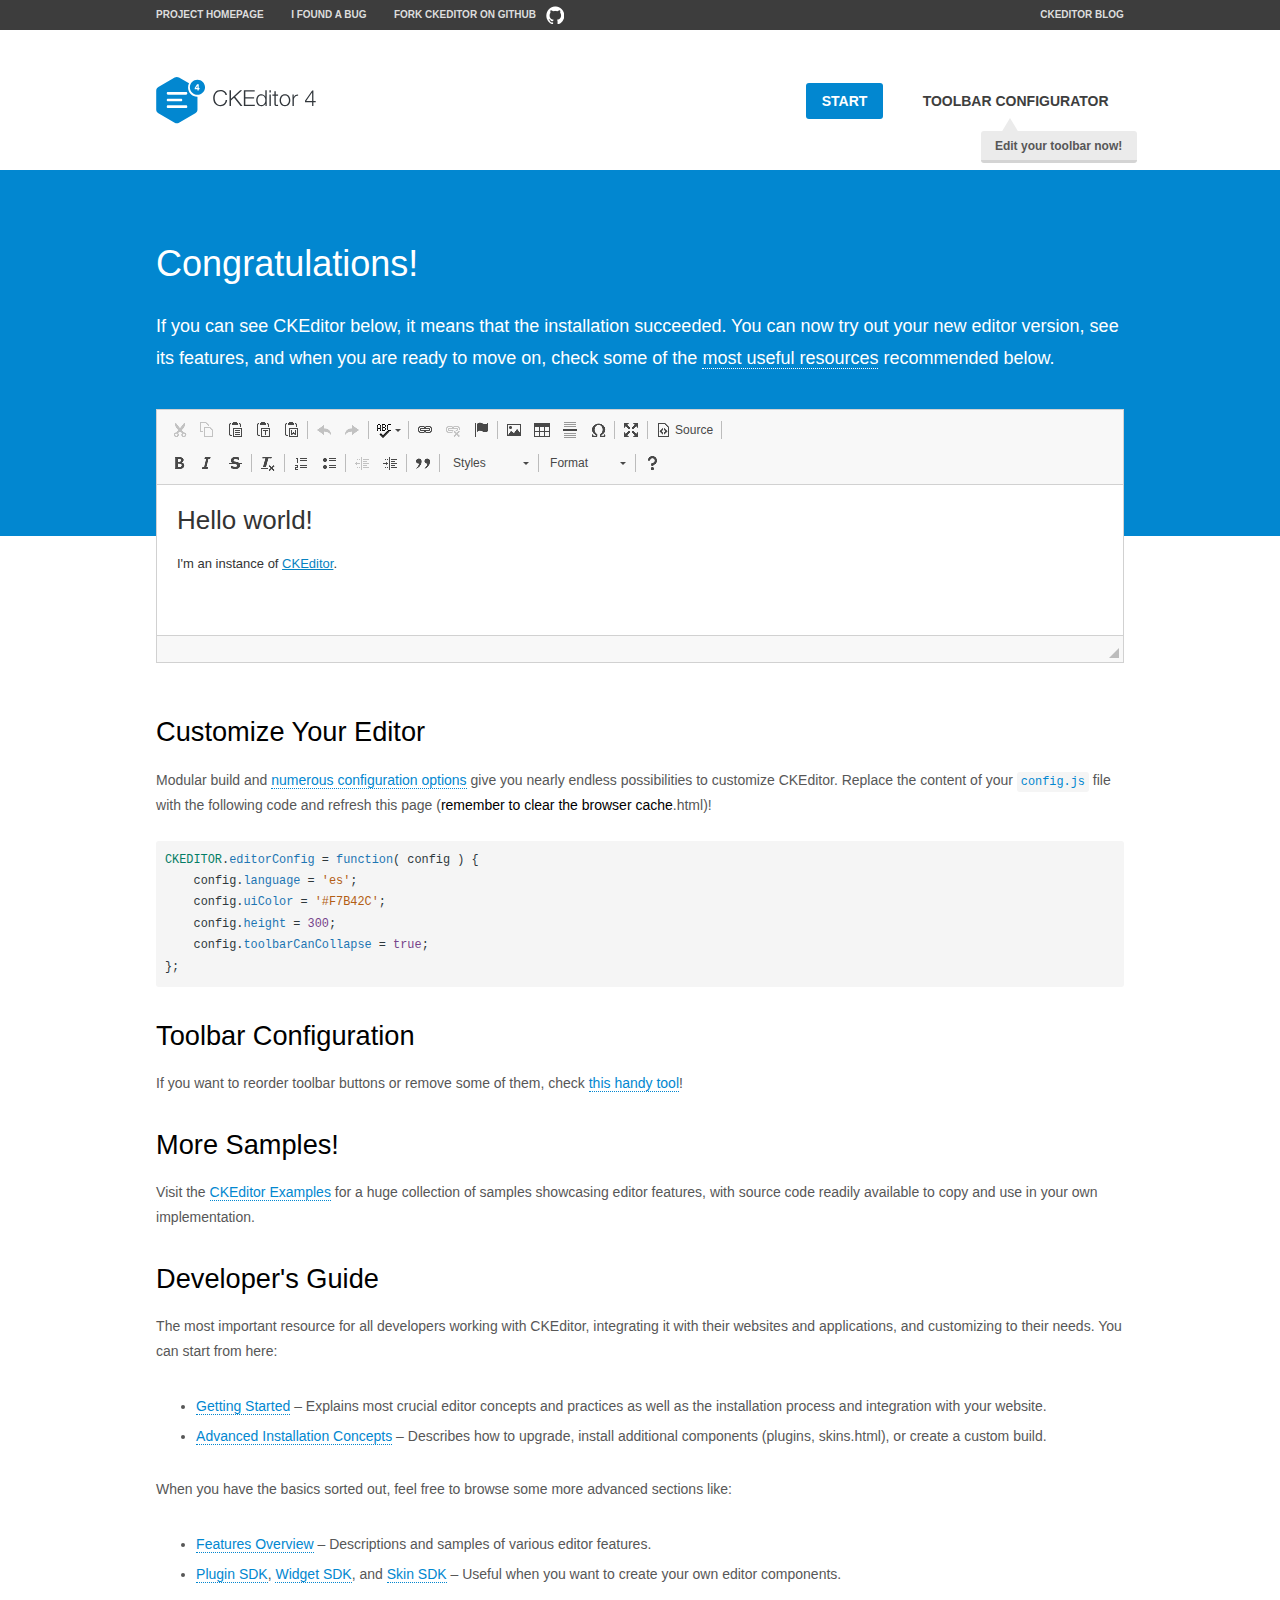
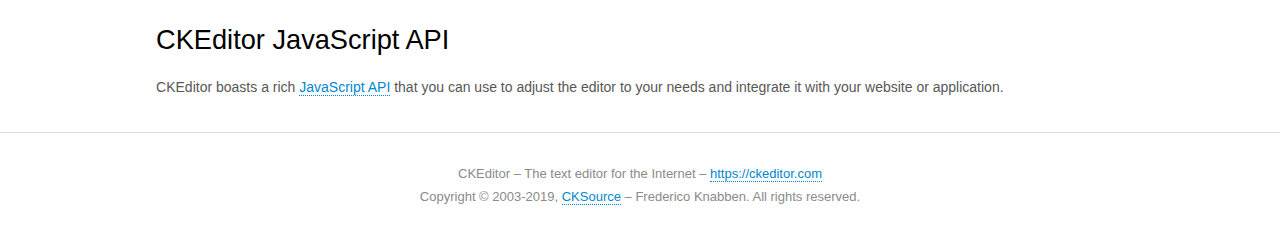
<file: src/main/resources/static/js/ckeditor/samples/index.html>
<!DOCTYPE html>
<!--
Copyright (c) 2003-2019, CKSource - Frederico Knabben. All rights reserved.
For licensing, see LICENSE.md or https://ckeditor.com/legal/ckeditor-oss-license
-->
<html>
<head>
	<meta charset="utf-8">
	<title>CKEditor Sample</title>
	<script src="../ckeditor.js"></script>
	<script src="js/sample.js"></script>
	<link rel="stylesheet" href="css/samples.css">
	<link rel="stylesheet" href="toolbarconfigurator/lib/codemirror/neo.css">
	<meta name="viewport" content="width=device-width,initial-scale=1">
</head>
<body id="main">

<nav class="navigation-a">
	<div class="grid-container">
		<ul class="navigation-a-left grid-width-70">
			<li><a href="https://ckeditor.com/ckeditor-4/">Project Homepage</a></li>
			<li><a href="https://github.com/ckeditor/ckeditor-dev/issues">I found a bug</a></li>
			<li><a href="https://github.com/ckeditor/ckeditor-dev" class="icon-pos-right icon-navigation-a-github">Fork CKEditor on GitHub</a></li>
		</ul>
		<ul class="navigation-a-right grid-width-30">
			<li><a href="https://ckeditor.com/blog/">CKEditor Blog</a></li>
		</ul>
	</div>
</nav>

<header class="header-a">
	<div class="grid-container">
		<h1 class="header-a-logo grid-width-30">
			<a href="index.html"><img src="img/logo.svg" onerror="this.src='img/logo.png'; this.onerror=null;" alt="CKEditor Sample"></a>
		</h1>

		<nav class="navigation-b grid-width-70">
			<ul>
				<li><a href="index.html" class="button-a button-a-background">Start</a></li>
				<li><a href="toolbarconfigurator/index.html" class="button-a">Toolbar configurator <span class="balloon-a balloon-a-nw">Edit your toolbar now!</span></a></li>
			</ul>
		</nav>
	</div>
</header>

<main>
	<div class="adjoined-top">
		<div class="grid-container">
			<div class="content grid-width-100">
				<h1>Congratulations!</h1>
				<p>
					If you can see CKEditor below, it means that the installation succeeded.
					You can now try out your new editor version, see its features, and when you are ready to move on, check some of the <a href="#sample-customize">most useful resources</a> recommended below.
				</p>
			</div>
		</div>
	</div>
	<div class="adjoined-bottom">
		<div class="grid-container">
			<div class="grid-width-100">
				<div id="editor">
					<h1>Hello world!</h1>
					<p>I'm an instance of <a href="https://ckeditor.com">CKEditor</a>.</p>
				</div>
			</div>
		</div>
	</div>

	<div class="grid-container">
		<div class="content grid-width-100">
			<section id="sample-customize">
				<h2>Customize Your Editor</h2>
				<p>Modular build and <a href="https://ckeditor.com/docs/ckeditor4/latest/guide/dev_configuration.html">numerous configuration options</a> give you nearly endless possibilities to customize CKEditor. Replace the content of your <code><a href="../config.js">config.js</a></code> file with the following code and refresh this page (<strong>remember to clear the browser cache</strong>.html)!</p>
		<pre class="cm-s-neo CodeMirror"><code><span style="padding-right: 0.1px;"><span class="cm-variable">CKEDITOR</span>.<span class="cm-property">editorConfig</span> <span class="cm-operator">=</span> <span class="cm-keyword">function</span>( <span class="cm-def">config</span> ) {</span>
<span style="padding-right: 0.1px;"><span class="cm-tab">	</span><span class="cm-variable-2">config</span>.<span class="cm-property">language</span> <span class="cm-operator">=</span> <span class="cm-string">'es'</span>;</span>
<span style="padding-right: 0.1px;"><span class="cm-tab">	</span><span class="cm-variable-2">config</span>.<span class="cm-property">uiColor</span> <span class="cm-operator">=</span> <span class="cm-string">'#F7B42C'</span>;</span>
<span style="padding-right: 0.1px;"><span class="cm-tab">	</span><span class="cm-variable-2">config</span>.<span class="cm-property">height</span> <span class="cm-operator">=</span> <span class="cm-number">300</span>;</span>
<span style="padding-right: 0.1px;"><span class="cm-tab">	</span><span class="cm-variable-2">config</span>.<span class="cm-property">toolbarCanCollapse</span> <span class="cm-operator">=</span> <span class="cm-atom">true</span>;</span>
<span style="padding-right: 0.1px;">};</span></code></pre>
			</section>

			<section>
				<h2>Toolbar Configuration</h2>
				<p>If you want to reorder toolbar buttons or remove some of them, check <a href="toolbarconfigurator/index.html">this handy tool</a>!</p>
			</section>

			<section>
				<h2>More Samples!</h2>
				<p>Visit the <a href="https://ckeditor.com/docs/ckeditor4/latest/examples/index.html">CKEditor Examples</a> for a huge collection of samples showcasing editor features, with source code readily available to copy and use in your own implementation.</p>
			</section>

			<section>
				<h2>Developer's Guide</h2>
				<p>The most important resource for all developers working with CKEditor, integrating it with their websites and applications, and customizing to their needs. You can start from here:</p>
				<ul>
					<li><a href="https://ckeditor.com/docs/ckeditor4/latest/guide/dev_installation.html">Getting Started</a> &ndash; Explains most crucial editor concepts and practices as well as the installation process and integration with your website.</li>
					<li><a href="https://ckeditor.com/docs/ckeditor4/latest/guide/dev_advanced_installation.html">Advanced Installation Concepts</a> &ndash; Describes how to upgrade, install additional components (plugins, skins.html), or create a custom build.</li>
				</ul>
					<p>When you have the basics sorted out, feel free to browse some more advanced sections like:</p>
				<ul>
					<li><a href="https://ckeditor.com/docs/ckeditor4/latest/features.html">Features Overview</a> &ndash; Descriptions and samples of various editor features.</li>
					<li><a href="https://ckeditor.com/docs/ckeditor4/latest/guide/plugin_sdk_intro.html">Plugin SDK</a>, <a href="https://ckeditor.com/docs/ckeditor4/latest/guide/widget_sdk_intro.html">Widget SDK</a>, and <a href="https://ckeditor.com/docs/ckeditor4/latest/guide/skin_sdk_intro.html">Skin SDK</a> &ndash; Useful when you want to create your own editor components.</li>
				</ul>
			</section>

			<section>
				<h2>CKEditor JavaScript API</h2>
				<p>CKEditor boasts a rich <a href="https://ckeditor.com/docs/ckeditor4/latest/api/index.html">JavaScript API</a> that you can use to adjust the editor to your needs and integrate it with your website or application.</p>
			</section>
		</div>
	</div>
</main>

<footer class="footer-a grid-container">
	<div class="grid-container">
		<p class="grid-width-100">
			CKEditor &ndash; The text editor for the Internet &ndash; <a class="samples" href="https://ckeditor.com/">https://ckeditor.com</a>
		</p>
		<p class="grid-width-100" id="copy">
			Copyright &copy; 2003-2019, <a class="samples" href="https://cksource.com/">CKSource</a> &ndash; Frederico Knabben. All rights reserved.
		</p>
	</div>
</footer>
<script>
	initSample();
</script>

</body>
</html>
</file>
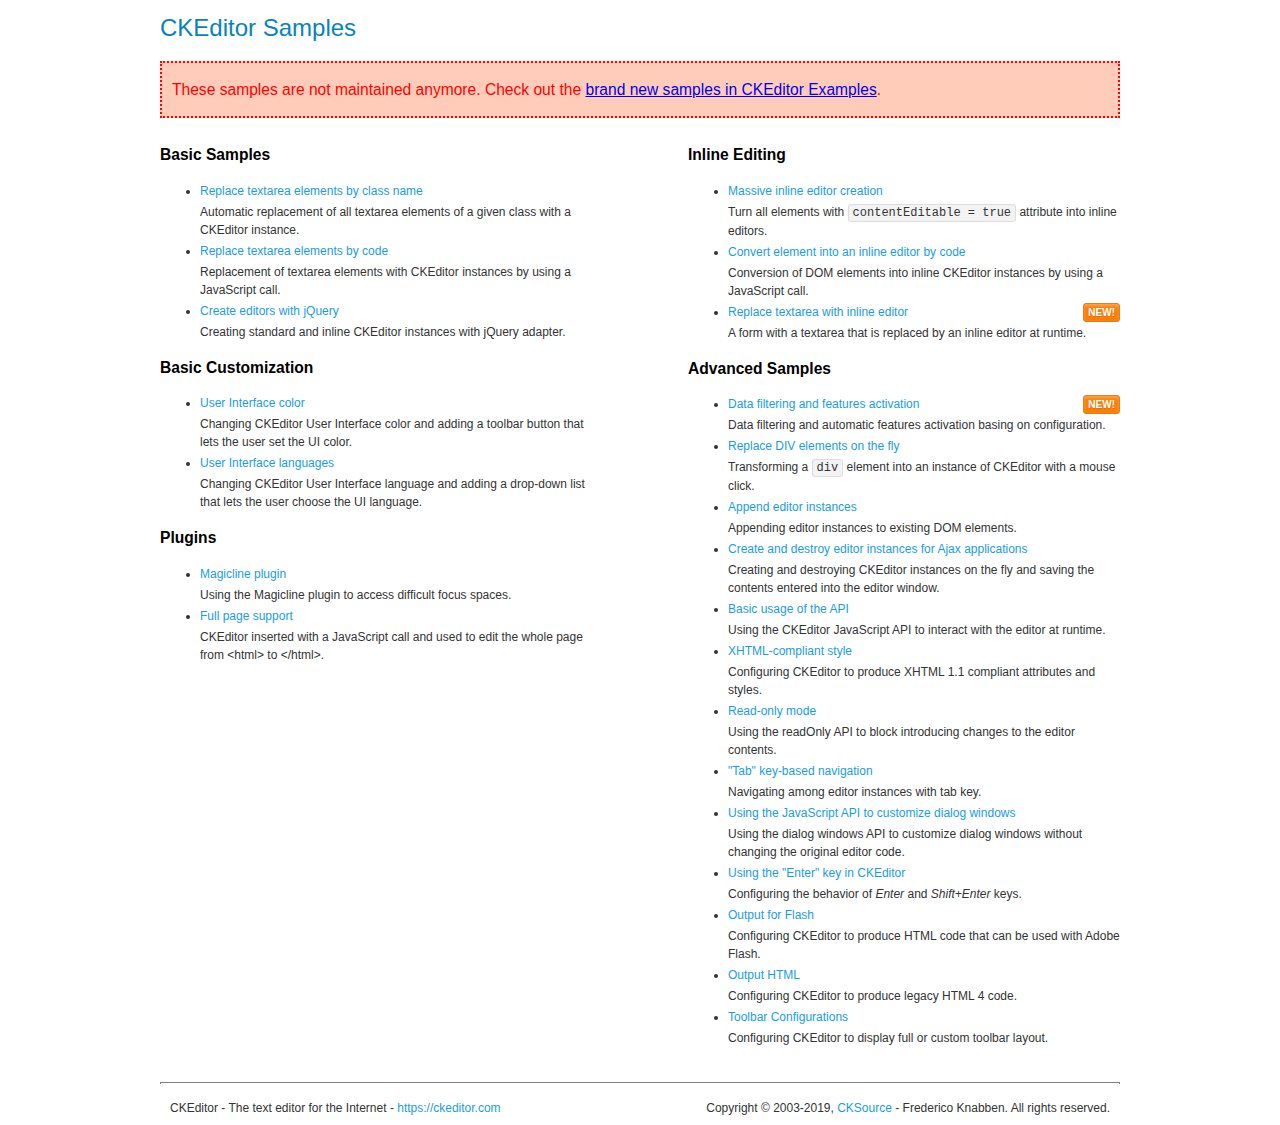
<file: src/main/resources/static/js/ckeditor/samples/old/index.html>
<!DOCTYPE html>
<!--
Copyright (c) 2003-2019, CKSource - Frederico Knabben. All rights reserved.
For licensing, see LICENSE.md or https://ckeditor.com/legal/ckeditor-oss-license
-->
<html>
<head>
	<meta charset="utf-8">
	<title>CKEditor Samples</title>
	<link rel="stylesheet" href="sample.css">
</head>
<body>
	<h1 class="samples">
		CKEditor Samples
	</h1>
	<div class="warning deprecated">
		These samples are not maintained anymore. Check out the <a href="https://ckeditor.com/docs/ckeditor4/latest/examples/index.html">brand new samples in CKEditor Examples</a>.
	</div>
	<div class="twoColumns">
		<div class="twoColumnsLeft">
			<h2 class="samples">
				Basic Samples
			</h2>
			<dl class="samples">
				<dt><a class="samples" href="replacebyclass.html">Replace textarea elements by class name</a></dt>
				<dd>Automatic replacement of all textarea elements of a given class with a CKEditor instance.</dd>

				<dt><a class="samples" href="replacebycode.html">Replace textarea elements by code</a></dt>
				<dd>Replacement of textarea elements with CKEditor instances by using a JavaScript call.</dd>

				<dt><a class="samples" href="jquery.html">Create editors with jQuery</a></dt>
				<dd>Creating standard and inline CKEditor instances with jQuery adapter.</dd>
			</dl>

			<h2 class="samples">
				Basic Customization
			</h2>
			<dl class="samples">
				<dt><a class="samples" href="uicolor.html">User Interface color</a></dt>
				<dd>Changing CKEditor User Interface color and adding a toolbar button that lets the user set the UI color.</dd>

				<dt><a class="samples" href="uilanguages.html">User Interface languages</a></dt>
				<dd>Changing CKEditor User Interface language and adding a drop-down list that lets the user choose the UI language.</dd>
			</dl>


			<h2 class="samples">Plugins</h2>
<dl class="samples">
<dt><a class="samples" href="magicline/magicline.html">Magicline plugin</a></dt>
<dd>Using the Magicline plugin to access difficult focus spaces.</dd>

<dt><a class="samples" href="wysiwygarea/fullpage.html">Full page support</a></dt>
<dd>CKEditor inserted with a JavaScript call and used to edit the whole page from &lt;html&gt; to &lt;/html&gt;.</dd>
</dl>
		</div>
		<div class="twoColumnsRight">
			<h2 class="samples">
				Inline Editing
			</h2>
			<dl class="samples">
				<dt><a class="samples" href="inlineall.html">Massive inline editor creation</a></dt>
				<dd>Turn all elements with <code>contentEditable = true</code> attribute into inline editors.</dd>

				<dt><a class="samples" href="inlinebycode.html">Convert element into an inline editor by code</a></dt>
				<dd>Conversion of DOM elements into inline CKEditor instances by using a JavaScript call.</dd>

				<dt><a class="samples" href="inlinetextarea.html">Replace textarea with inline editor</a> <span class="new">New!</span></dt>
				<dd>A form with a textarea that is replaced by an inline editor at runtime.</dd>

				
			</dl>

			<h2 class="samples">
				Advanced Samples
			</h2>
			<dl class="samples">
				<dt><a class="samples" href="datafiltering.html">Data filtering and features activation</a> <span class="new">New!</span></dt>
				<dd>Data filtering and automatic features activation basing on configuration.</dd>

				<dt><a class="samples" href="divreplace.html">Replace DIV elements on the fly</a></dt>
				<dd>Transforming a <code>div</code> element into an instance of CKEditor with a mouse click.</dd>

				<dt><a class="samples" href="appendto.html">Append editor instances</a></dt>
				<dd>Appending editor instances to existing DOM elements.</dd>

				<dt><a class="samples" href="ajax.html">Create and destroy editor instances for Ajax applications</a></dt>
				<dd>Creating and destroying CKEditor instances on the fly and saving the contents entered into the editor window.</dd>

				<dt><a class="samples" href="api.html">Basic usage of the API</a></dt>
				<dd>Using the CKEditor JavaScript API to interact with the editor at runtime.</dd>

				<dt><a class="samples" href="xhtmlstyle.html">XHTML-compliant style</a></dt>
				<dd>Configuring CKEditor to produce XHTML 1.1 compliant attributes and styles.</dd>

				<dt><a class="samples" href="readonly.html">Read-only mode</a></dt>
				<dd>Using the readOnly API to block introducing changes to the editor contents.</dd>

				<dt><a class="samples" href="tabindex.html">"Tab" key-based navigation</a></dt>
				<dd>Navigating among editor instances with tab key.</dd>


				
<dt><a class="samples" href="dialog/dialog.html">Using the JavaScript API to customize dialog windows</a></dt>
<dd>Using the dialog windows API to customize dialog windows without changing the original editor code.</dd>

<dt><a class="samples" href="enterkey/enterkey.html">Using the &quot;Enter&quot; key in CKEditor</a></dt>
<dd>Configuring the behavior of <em>Enter</em> and <em>Shift+Enter</em> keys.</dd>

<dt><a class="samples" href="htmlwriter/outputforflash.html">Output for Flash</a></dt>
<dd>Configuring CKEditor to produce HTML code that can be used with Adobe Flash.</dd>

<dt><a class="samples" href="htmlwriter/outputhtml.html">Output HTML</a></dt>
<dd>Configuring CKEditor to produce legacy HTML 4 code.</dd>

<dt><a class="samples" href="toolbar/toolbar.html">Toolbar Configurations</a></dt>
<dd>Configuring CKEditor to display full or custom toolbar layout.</dd>

			</dl>
		</div>
	</div>
	<div id="footer">
		<hr>
		<p>
			CKEditor - The text editor for the Internet - <a class="samples" href="https://ckeditor.com/">https://ckeditor.com</a>
		</p>
		<p id="copy">
			Copyright &copy; 2003-2019, <a class="samples" href="https://cksource.com/">CKSource</a> - Frederico Knabben. All rights reserved.
		</p>
	</div>
</body>
</html>
</file>
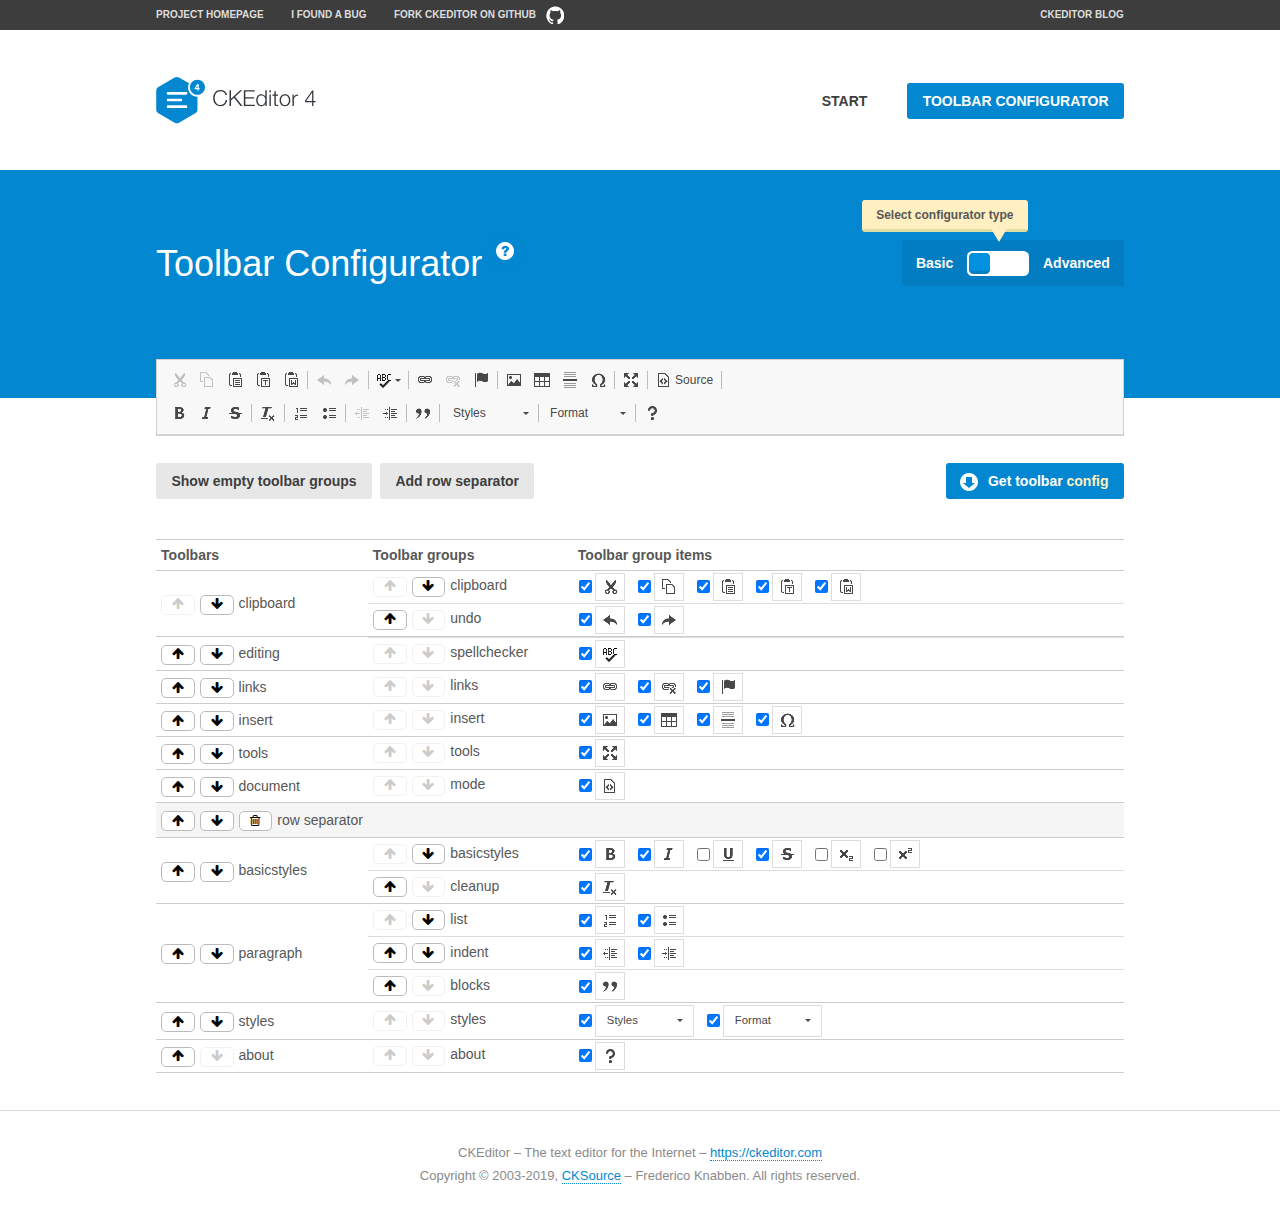
<file: src/main/resources/static/js/ckeditor/samples/toolbarconfigurator/index.html>
<!DOCTYPE html>
<!--
Copyright (c) 2003-2019, CKSource - Frederico Knabben. All rights reserved.
For licensing, see LICENSE.md or https://ckeditor.com/legal/ckeditor-oss-license
-->
<!--[if IE 8]><html class="ie8"><![endif]-->
<!--[if gt IE 8]><html><![endif]-->
<!--[if !IE]><!--><html><!--<![endif]-->
<head>
	<meta charset="utf-8">
	<title>Toolbar Configurator</title>
	<script src="../../ckeditor.js"></script>
	<script>
		if ( CKEDITOR.env.ie && CKEDITOR.env.version < 9 )
			CKEDITOR.tools.enableHtml5Elements( document );
	</script>
	<link rel="stylesheet" href="lib/codemirror/codemirror.css">
	<link rel="stylesheet" href="lib/codemirror/show-hint.css">
	<link rel="stylesheet" href="lib/codemirror/neo.css">
	<link rel="stylesheet" href="css/fontello.css">
	<link rel="stylesheet" href="../css/samples.css">
</head>
<body id="toolbar">

<nav class="navigation-a">
	<div class="grid-container">
		<ul class="navigation-a-left grid-width-70">
			<li><a href="https://ckeditor.com/ckeditor-4/">Project Homepage</a></li>
			<li><a href="https://github.com/ckeditor/ckeditor-dev/issues">I found a bug</a></li>
			<li><a href="https://github.com/ckeditor/ckeditor-dev" class="icon-pos-right icon-navigation-a-github">Fork CKEditor on GitHub</a></li>
		</ul>
		<ul class="navigation-a-right grid-width-30">
			<li><a href="https://ckeditor.com/blog/">CKEditor Blog</a></li>
		</ul>
	</div>
</nav>

<header class="header-a">
	<div class="grid-container">
		<h1 class="header-a-logo grid-width-30">
			<a href="../index.html"><img src="../img/logo.svg" onerror="this.src='../img/logo.png'; this.onerror=null;" alt="CKEditor Logo"></a>
		</h1>
		<nav class="navigation-b grid-width-70">
			<ul>
				<li><a href="../index.html"  class="button-a">Start</a></li>
				<li><a href="index.html"  class="button-a button-a-background">Toolbar configurator</a></li>
			</ul>
		</nav>
	</div>
</header>

<main>
	<div class="adjoined-top">
		<div class="grid-container">
			<div class="content grid-width-100">
				<div class="grid-container-nested">
					<h1 class="grid-width-60">
						Toolbar Configurator
						<a href="#help-content" type="button" title="Configurator help" id="help" class="button-a button-a-background button-a-no-text icon-pos-left icon-question-mark">Help</a>
					</h1>

					<div class="grid-width-40 grid-switch-magic">
						<div class="switch">
							<span class="balloon-a balloon-a-se">Select configurator type</span>
							<input type="radio" name="radio" data-num="1" id="radio-basic" />
							<input type="radio" name="radio" data-num="2" id="radio-advanced" />
							<label data-for="1" for="radio-basic">Basic</label>
							<span class="switch-inner">
								<span class="handler"></span>
							</span>
							<label data-for="2" for="radio-advanced">Advanced</label>
						</div>
					</div>
				</div>
			</div>
		</div>
	</div>
	<div class="adjoined-bottom">
		<div class="grid-container">
			<div class="grid-width-100">
				<div class="editors-container">
					<div id="editor-basic"></div>
					<div id="editor-advanced"></div>
				</div>
			</div>
		</div>
	</div>

	<div class="grid-container configurator">
		<div class="content grid-width-100">
			<div class="configurator">
				<div>
					<div id="toolbarModifierWrapper"></div>
				</div>
			</div>
		</div>
	</div>

	<div id="help-content">
		<div class="grid-container">
			<div class="grid-width-100">
				<h2>What Am I Doing Here?</h2>

				<div class="grid-container grid-container-nested">
					<div class="basic">
						<div class="grid-width-50">
							<p>Arrange <a href="https://ckeditor.com/docs/ckeditor4/latest/api/CKEDITOR_config.html#cfg-toolbarGroups">toolbar groups</a>, toggle <a href="https://ckeditor.com/docs/ckeditor4/latest/api/CKEDITOR_config.html#cfg-removeButtons">button visibility</a> according to your needs and get your toolbar configuration.</p>
							<p>You can replace the content of the <a href="../../config.js"><code>config.js</code></a> file with the generated configuration. If you already set some configuration options you will need to merge both configurations.</p>
						</div>
						<div class="grid-width-50">
							<p>Read more about different ways of <a href="https://ckeditor.com/docs/ckeditor4/latest/guide/dev_configuration.html">setting configuration</a> and do not forget about <strong>clearing browser cache</strong>.</p>
							<p>Arranging toolbar groups is the recommended way of configuring the toolbar, but if you need more freedom you can use the <a href="#advanced">advanced configurator</a>.</p>
						</div>
					</div>
					<div class="advanced" style="display: none;">
						<div class="grid-width-50">
							<p>With this code editor you can edit your <a href="https://ckeditor.com/docs/ckeditor4/latest/api/CKEDITOR_config.html#cfg-toolbar">toolbar configuration</a> live.</p>
							<p>You can replace the content of the <a href="../../config.js"><code>config.js</code></a> file with the generated configuration. If you already set some configuration options you will need to merge both configurations.</p>
						</div>
						<div class="grid-width-50">
							<p>Read more about different ways of <a href="https://ckeditor.com/docs/ckeditor4/latest/guide/dev_configuration.html">setting configuration</a> and do not forget about <strong>clearing browser cache</strong>.</p>
						</div>
					</div>
				</div>

				<p class="grid-container grid-container-nested">
					<button type="button" class="help-content-close grid-width-100 button-a button-a-background">Got it. Let's play!</button>
				</p>
			</div>
		</div>
	</div>
</main>

<footer class="footer-a grid-container">
	<p class="grid-width-100">
		CKEditor &ndash; The text editor for the Internet &ndash; <a class="samples" href="https://ckeditor.com/">https://ckeditor.com</a>
	</p>
	<p class="grid-width-100" id="copy">
		Copyright &copy; 2003-2019, <a class="samples" href="https://cksource.com/">CKSource</a> &ndash; Frederico Knabben. All rights reserved.
	</p>
</footer>

<script src="lib/codemirror/codemirror.js"></script>
<script src="lib/codemirror/javascript.js"></script>
<script src="lib/codemirror/show-hint.js"></script>

<script src="js/fulltoolbareditor.js"></script>
<script src="js/abstracttoolbarmodifier.js"></script>
<script src="js/toolbarmodifier.js"></script>
<script src="js/toolbartextmodifier.js"></script>
<script src="../js/sf.js"></script>

<script>
	( function() {
		'use strict';

		var mode = ( window.location.hash.substr( 1 ) === 'advanced' ) ? 'advanced' : 'basic',
			configuratorSection = CKEDITOR.document.findOne( 'main > .grid-container.configurator' ),
			basicInstruction = CKEDITOR.document.findOne( '#help-content .basic' ),
			advancedInstruction = CKEDITOR.document.findOne( '#help-content .advanced' ),

			// Configurator mode switcher.
			modeSwitchBasic = CKEDITOR.document.getById( 'radio-basic' ),
			modeSwitchAdvanced = CKEDITOR.document.getById( 'radio-advanced' );

		// Initial setup
		function updateSwitcher() {
			if ( mode === 'advanced' ) {
				modeSwitchAdvanced.$.checked = true;
			} else {
				modeSwitchBasic.$.checked = true;
			}
		}

		updateSwitcher();

		CKEDITOR.document.getWindow().on( 'hashchange', function( e ) {
			var hash = window.location.hash.substr( 1 );
			if ( !( hash === 'advanced' || hash === 'basic' ) ) {
				return;
			}
			mode = hash;
			onToolbarsDone( mode );
		} );

		CKEDITOR.document.getWindow().on( 'resize', function() {
			updateToolbar( ( mode === 'basic' ? toolbarModifier : toolbarTextModifier )[ 'editorInstance' ] );
		} );

		function onRefresh( modifier ) {
			modifier = modifier || this;

			if ( mode === 'basic' && modifier instanceof ToolbarConfigurator.ToolbarTextModifier ) {
				return;
			}

			// CodeMirror container becomes visible, so we need to refresh and to avoid rendering problems.
			if ( mode === 'advanced' && modifier instanceof ToolbarConfigurator.ToolbarTextModifier ) {
				modifier.codeContainer.refresh();
			}

			updateToolbar( modifier.editorInstance );
		}

		function updateToolbar( editor ) {
			var editorContainer = editor.container;

			// Not always editor is loaded.
			if ( !editorContainer ) {
				return;
			}

			var displayStyle = editorContainer.getStyle( 'display' );

			editorContainer.setStyle( 'display', 'block' );

			var newHeight = editorContainer.getSize( 'height' );

			var newMarginTop = parseInt( editorContainer.getComputedStyle( 'margin-top' ), 10 );
			newMarginTop = ( isNaN( newMarginTop ) ? 0 : Number( newMarginTop ) );

			var newMarginBottom = parseInt( editorContainer.getComputedStyle( 'margin-bottom' ), 10 );
			newMarginBottom = ( isNaN( newMarginBottom ) ? 0 : Number( newMarginBottom ) );

			var result = newHeight + newMarginTop + newMarginBottom;

			editorContainer.setStyle( 'display', displayStyle );

			editor.container.getAscendant( 'div' ).setStyle( 'height', result + 'px' );
		}

		var toolbarModifier = new ToolbarConfigurator.ToolbarModifier( 'editor-basic' );

		var done = 0;
		toolbarModifier.init( onToolbarInit );
		toolbarModifier.onRefresh = onRefresh;

		CKEDITOR.document.getById( 'toolbarModifierWrapper' ).append( toolbarModifier.mainContainer );

		var toolbarTextModifier = new ToolbarConfigurator.ToolbarTextModifier( 'editor-advanced' );
		toolbarTextModifier.init( onToolbarInit );
		toolbarTextModifier.onRefresh = onRefresh;

		function onToolbarInit() {
			if ( ++done === 2 ) {
				onToolbarsDone();

				positionSticky.watch( CKEDITOR.document.findOne( '.toolbar' ), function() {
					return mode === 'advanced';
				} );
			}
		}

		function onToolbarsDone() {
			if ( mode === 'basic' ) {
				toggleModeBasic( false );
			} else {
				toggleModeAdvanced( false );
			}

			updateSwitcher();

			setTimeout( function() {
				CKEDITOR.document.findOne( '.editors-container' ).addClass( 'active' );
				CKEDITOR.document.findOne( '#toolbarModifierWrapper' ).addClass( 'active' );
			}, 200 );
		}

		CKEDITOR.document.getById( 'toolbarModifierWrapper' ).append( toolbarTextModifier.mainContainer );

		function toogleModeSwitch( onElement, offElement, onModifier, offModifier ) {
			onElement.addClass( 'fancy-button-active' );
			offElement.removeClass( 'fancy-button-active' );

			onModifier.showUI();
			offModifier.hideUI();
		}

		function toggleModeBasic( callOnRefresh ) {
			callOnRefresh = ( callOnRefresh !== false );
			mode = 'basic';
			window.location.hash = '#basic';
			toogleModeSwitch( modeSwitchBasic, modeSwitchAdvanced, toolbarModifier, toolbarTextModifier );

			configuratorSection.removeClass( 'freed-width' );
			basicInstruction.show();
			advancedInstruction.hide();

			callOnRefresh && onRefresh( toolbarModifier );
		}

		function toggleModeAdvanced( callOnRefresh ) {
			callOnRefresh = ( callOnRefresh !== false );
			mode = 'advanced';
			window.location.hash = '#advanced';
			toogleModeSwitch( modeSwitchAdvanced, modeSwitchBasic, toolbarTextModifier, toolbarModifier );

			configuratorSection.addClass( 'freed-width' );
			advancedInstruction.show();
			basicInstruction.hide();

			callOnRefresh && onRefresh( toolbarTextModifier );
		}

		modeSwitchBasic.on( 'click', toggleModeBasic );
		modeSwitchAdvanced.on( 'click', toggleModeAdvanced );

		//
		// Position:sticky for the toolbar.
		//

		// Will make elements behave like they were styled with position:sticky.
		var positionSticky = {
			// Store object: {
			// 		element: CKEDITOR.dom.element, // Element which will float.
			// 		placeholder: CKEDITOR.dom.element, // Placeholder which is place to prevent page bounce.
			// 		isFixed: boolean // Whether element float now.
			// }
			watched: [],

			active: [],

			staticContainer: null,

			init: function() {
				var element = CKEDITOR.dom.element.createFromHtml(
					'<div class="staticContainer">' +
						'<div class="grid-container" >' +
							'<div class="grid-width-100">' +
								'<div class="inner"></div>' +
							'</div>' +
						'</div>' +
					'</div>' );

				this.staticContainer = element.findOne( '.inner' );

				CKEDITOR.document.getBody().append( element );
			},

			watch: function( element, preventFunc ) {
				this.watched.push( {
					element: element,
					placeholder: new CKEDITOR.dom.element( 'div' ),
					isFixed: false,
					preventFunc: preventFunc
				} );
			},

			checkAll: function() {
				for ( var i = 0; i < this.watched.length; i++ ) {
					this.check( this.watched[ i ] );
				}
			},

			check: function( element ) {
				var isFixed = element.isFixed;
				var shouldBeFixed = this.shouldBeFixed( element );

				// Nothing to be done.
				if ( isFixed === shouldBeFixed ) {
					return;
				}

				var placeholder = element.placeholder;

				if ( isFixed ) {
					// Unfixing.

					element.element.insertBefore( placeholder );
					placeholder.remove();

					element.element.removeStyle( 'margin' );

					this.active.splice( CKEDITOR.tools.indexOf( this.active, element ), 1 );

				} else {
					// Fixing.
					placeholder.setStyle( 'width', element.element.getSize( 'width' ) + 'px' );
					placeholder.setStyle( 'height', element.element.getSize( 'height' ) + 'px' );
					placeholder.setStyle( 'margin-bottom', element.element.getComputedStyle( 'margin-bottom' ) );
					placeholder.setStyle( 'display', element.element.getComputedStyle( 'display' ) );
					placeholder.insertAfter( element.element );

					this.staticContainer.append( element.element );

					this.active.push( element );
				}

				element.isFixed = !element.isFixed;
			},

			shouldBeFixed: function( element ) {
				if ( element.preventFunc && element.preventFunc() ) {
					return false;
				}

				// If element is already fixed we are checking it's placeholder.
				var related = ( element.isFixed ? element.placeholder : element.element ),
					clientRect = related.$.getBoundingClientRect(),
					staticHeight = this.staticContainer.getSize('height' ),
					elemHeight = element.element.getSize( 'height' );

				if ( element.isFixed ) {
					return ( clientRect.top + elemHeight < staticHeight );
				} else {
					return ( clientRect.top < staticHeight );
				}
			}
		};

		positionSticky.init();

		CKEDITOR.document.getWindow().on( 'scroll',
			new CKEDITOR.tools.eventsBuffer( 100, positionSticky.checkAll, positionSticky ).input
		);

		// Make the toolbar sticky.
		positionSticky.watch( CKEDITOR.document.findOne( '.editors-container' ) );

		// Help button and help-content.
		( function() {
			var helpButton = CKEDITOR.document.getById( 'help' ),
				helpContent = CKEDITOR.document.getById( 'help-content' );

			// Don't show help button on IE8 because it's unsupported by Pico Modal.
			if ( CKEDITOR.env.ie && CKEDITOR.env.version == 8 ) {
				helpButton.hide();
			} else {
				// Display help modal when the button is clicked.
				helpButton.on( 'click', function( evt ) {
					SF.modal( {
						// Clone modal content from DOM.
						content: helpContent.getHtml(),

						afterCreate: function( modal ) {
							// Enable modal content button to close the modal.
							new CKEDITOR.dom.element( modal.modalElem() ).findOne( '.help-content-close' ).once( 'click', modal.close );
						}
					} ).show();
				} );
			}
		} )();
	} )();
</script>
</body>
</html>
</file>
<file: src/main/resources/static/js/ckeditor/samples/css/samples.css>
/**
 * @license Copyright (c) 2003-2019, CKSource - Frederico Knabben. All rights reserved.
 * For licensing, see LICENSE.md or https://ckeditor.com/legal/ckeditor-oss-license
 */
@media (max-width: 900px) {
  .global-is-mobile-hidden {
    display: none !important;
  }
}
article,
aside,
details,
figcaption,
figure,
footer,
header,
hgroup,
main,
menu,
nav,
section {
  display: block;
}
body,
html {
  margin: 0;
  padding: 0;
  font: 16px / 1.8 Arial, 'Helvetica Neue', Helvetica, sans-serif;
  font-weight: 300;
  color: #575757;
}
.grid-width-10 {
  width: 10%;
}
.grid-width-20 {
  width: 20%;
}
.grid-width-30 {
  width: 30%;
}
.grid-width-40 {
  width: 40%;
}
.grid-width-50 {
  width: 50%;
}
.grid-width-60 {
  width: 60%;
}
.grid-width-70 {
  width: 70%;
}
.grid-width-80 {
  width: 80%;
}
.grid-width-90 {
  width: 90%;
}
.grid-width-100 {
  width: 100%;
}
@media (max-width: 900px) {
  .grid-width-10,
  .grid-width-20,
  .grid-width-30,
  .grid-width-40,
  .grid-width-50,
  .grid-width-60,
  .grid-width-70,
  .grid-width-80,
  .grid-width-90,
  .grid-width-100 {
    width: 100%;
  }
}
*[class*="grid-width"] {
  -webkit-box-sizing: border-box;
  -moz-box-sizing: border-box;
  box-sizing: border-box;
  padding-left: 4%;
  padding-right: 4%;
  float: left;
}
*[class*="grid-width"]:after,
.grid-container:after,
*[class*="grid-width"]:before,
.grid-container:before {
  content: '';
  display: block;
  overflow: hidden;
  visibility: hidden;
  font-size: 0;
  line-height: 0;
  width: 0;
  height: 0;
}
*[class*="grid-width"]:after,
.grid-container:after {
  clear: both;
}
.grid-container {
  -webkit-box-sizing: border-box;
  -moz-box-sizing: border-box;
  box-sizing: border-box;
  margin-left: auto;
  margin-right: auto;
}
.grid-container-nested *[class*="grid-width"]:first-child {
  padding-left: 0;
}
.grid-container-nested *[class*="grid-width"]:last-child {
  padding-right: 0;
}
@media (max-width: 900px) {
  .grid-container-nested *[class*="grid-width"]:first-child {
    padding-left: 4%;
  }
  .grid-container-nested *[class*="grid-width"]:last-child {
    padding-right: 4%;
  }
}
.header-a {
  min-height: 140px;
  overflow: hidden;
}
.header-a .header-a-logo {
  margin: 40px 0 0;
}
@media (max-width: 900px) {
  .header-a .header-a-logo {
    text-align: center;
  }
}
.header-a .header-a-logo img {
  border: transparent;
}
.navigation-a {
  height: 30px;
  background: #3D3D3D;
  position: absolute;
  left: 0;
  right: 0;
  top: 0;
  padding: 0;
  overflow: hidden;
}
@media (max-width: 900px) {
  .navigation-a {
    text-align: center;
  }
}
.navigation-a ul {
  list-style: none;
  margin: 0;
  overflow: hidden;
}
.navigation-a ul li,
.navigation-a ul li a {
  display: inline-block;
}
@media (max-width: 900px) {
  .navigation-a ul {
    width: auto;
    text-overflow: ellipsis;
    white-space: nowrap;
    display: inline-block;
    float: none;
  }
  .navigation-a ul:before,
  .navigation-a ul:after {
    display: none;
  }
}
.navigation-a ul.navigation-a-left {
  text-align: left;
}
@media (max-width: 900px) {
  .navigation-a ul.navigation-a-left {
    padding-right: 0;
  }
}
.navigation-a ul.navigation-a-right {
  text-align: right;
}
@media (max-width: 900px) {
  .navigation-a ul.navigation-a-right {
    padding-left: 23px;
  }
}
.navigation-a ul li + li {
  margin-left: 23px;
}
.navigation-a ul li a {
  font-size: 10px;
  font-size: 0.625rem;
  line-height: 18px;
  line-height: 1.13rem;
  line-height: 30px;
  float: left;
  color: #ddd;
  font-weight: bold;
  text-decoration: none;
  text-transform: uppercase;
}
.navigation-a ul li a:hover {
  cursor: pointer;
  color: #fff;
}
.icon-navigation-a-github:before,
.icon-navigation-a-github:after {
  background-image: url("[data-uri]");
}
.navigation-b {
  text-align: right;
  margin: 52px 0 0;
  overflow: visible;
}
@media (max-width: 900px) {
  .navigation-b {
    text-align: center;
    margin-top: 20px;
    padding: 0;
  }
}
.navigation-b ul {
  padding: 0;
  list-style: none;
  margin: 0;
  overflow: visible;
}
.navigation-b ul li,
.navigation-b ul li a {
  display: inline-block;
}
@media (max-width: 900px) {
  .navigation-b ul {
    display: table;
    width: 100%;
    padding-bottom: 1.5em;
  }
}
@media (max-width: 900px) {
  .navigation-b ul li {
    display: table-row;
  }
}
.navigation-b ul li + li {
  margin-left: 20px;
}
@media (max-width: 900px) {
  .navigation-b ul li + li {
    margin-left: 0;
  }
}
.navigation-b ul li a {
  -webkit-box-sizing: border-box;
  -moz-box-sizing: border-box;
  box-sizing: border-box;
  text-transform: uppercase;
  text-decoration: none;
  outline: none;
}
@media (max-width: 900px) {
  .navigation-b ul li a {
    width: 100%;
    -webkit-border-radius: 0;
    -webkit-background-clip: padding-box;
    -moz-border-radius: 0;
    -moz-background-clip: padding;
    border-radius: 0;
    background-clip: padding-box;
  }
}
.footer-a {
  font-size: 13px;
  font-size: 0.8125rem;
  line-height: 23.4px;
  line-height: 1.46rem;
  padding-top: 2.25em;
  padding-bottom: 2.25em;
  overflow: hidden;
  color: #8a8a8a;
}
.footer-a a {
  color: #0287D0;
  text-decoration: none;
  border-bottom: 1px dotted #0287D0;
}
.footer-a a:hover {
  color: #0277b7;
}
.footer-a p {
  margin: 0;
  display: inline-block;
  text-align: center;
}
.content {
  font-size: 14px;
  font-size: 0.875rem;
  line-height: 25.2px;
  line-height: 1.57rem;
  overflow: hidden;
  padding-top: 1.5em;
  padding-bottom: 1.5em;
}
.content p {
  margin: 0.75em 0;
}
.content ul,
.content ol,
.content pre,
.content blockquote,
.content textarea:not([class^="cke"]),
.content .cke {
  margin: 1.875em 0;
}
.content code,
.content kbd {
  -webkit-border-radius: 3px;
  -webkit-background-clip: padding-box;
  -moz-border-radius: 3px;
  -moz-background-clip: padding;
  border-radius: 3px;
  background-clip: padding-box;
  padding: 3px 4px;
}
.content pre,
.content code,
.content kbd,
.content blockquote {
  background: #f5f5f5;
}
.content blockquote,
.content pre {
  background: none;
  border-left: 4px solid #0287D0;
  padding: 1.5em 2.25em;
}
.content p a,
.content ul a,
.content ol a,
.content blockquote a,
.content h1 a,
.content h2 a,
.content h3 a,
.content h4 a,
.content h5 a {
  color: #0287D0;
  text-decoration: none;
  border-bottom: 1px dotted #0287D0;
}
.content p a:hover,
.content ul a:hover,
.content ol a:hover,
.content blockquote a:hover,
.content h1 a:hover,
.content h2 a:hover,
.content h3 a:hover,
.content h4 a:hover,
.content h5 a:hover {
  color: #0277b7;
}
.content h1,
.content h2,
.content h3,
.content h4,
.content h5 {
  color: #000;
  font-weight: 100;
}
.content h1 code,
.content h2 code,
.content h3 code,
.content h4 code,
.content h5 code,
.content h1 kbd,
.content h2 kbd,
.content h3 kbd,
.content h4 kbd,
.content h5 kbd {
  font-size: inherit;
}
.content h1 a.content-heading-anchor,
.content h2 a.content-heading-anchor,
.content h3 a.content-heading-anchor,
.content h4 a.content-heading-anchor,
.content h5 a.content-heading-anchor {
  font-weight: 100;
  vertical-align: middle;
  opacity: 0;
  border: 0;
}
.content h1:hover a.content-heading-anchor,
.content h2:hover a.content-heading-anchor,
.content h3:hover a.content-heading-anchor,
.content h4:hover a.content-heading-anchor,
.content h5:hover a.content-heading-anchor {
  opacity: 1;
}
.content h1:target a,
.content h2:target a,
.content h3:target a,
.content h4:target a,
.content h5:target a {
  -webkit-animation: targetLinkOpacity 0.5s linear alternate;
  -moz-animation: targetLinkOpacity 0.5s linear alternate;
  -o-animation: targetLinkOpacity 0.5s linear alternate;
  animation: targetLinkOpacity 0.5s linear alternate;
  opacity: 1;
}
.content input,
.content select,
.content textarea:not([class^="cke"]) {
  -webkit-border-radius: 3px;
  -webkit-background-clip: padding-box;
  -moz-border-radius: 3px;
  -moz-background-clip: padding;
  border-radius: 3px;
  background-clip: padding-box;
  -webkit-box-shadow: inset 0 1px 1px rgba(0, 0, 0, 0.08);
  -moz-box-shadow: inset 0 1px 1px rgba(0, 0, 0, 0.08);
  box-shadow: inset 0 1px 1px rgba(0, 0, 0, 0.08);
  font: inherit;
  color: inherit;
  border: 1px solid #D9D9D9;
  padding: .2em .5em;
}
.content input:focus,
.content select:focus,
.content textarea:not([class^="cke"]):focus {
  border-color: #66afe9;
  outline: 0;
  -webkit-box-shadow: inset 0 1px 1px rgba(0, 0, 0, 0.08), 0 0 8px #93c6ef;
  -moz-box-shadow: inset 0 1px 1px rgba(0, 0, 0, 0.08), 0 0 8px #93c6ef;
  box-shadow: inset 0 1px 1px rgba(0, 0, 0, 0.08), 0 0 8px #93c6ef;
}
.content abbr {
  border-bottom: 1px dotted #666;
  cursor: pointer;
}
.content blockquote {
  font-style: italic;
  font-family: Georgia, Times, "Times New Roman", serif;
  font-size: 16px;
  font-size: 1rem;
  line-height: 28.8px;
  line-height: 1.8rem;
}
.content em {
  font-style: italic;
}
.content h1 {
  font-size: 36px;
  font-size: 2.25rem;
  line-height: 64.8px;
  line-height: 4.05rem;
  margin: 1.125em 0 0;
}
.content h2 {
  font-size: 27.2px;
  font-size: 1.7rem;
  line-height: 48.96px;
  line-height: 3.06rem;
  margin: 0.9em 0 0;
}
.content h3 {
  font-size: 24px;
  font-size: 1.5rem;
  line-height: 43.2px;
  line-height: 2.7rem;
  font-weight: 500;
  margin: 0.75em 0 0;
}
.content h4 {
  font-size: 19.2px;
  font-size: 1.2rem;
  line-height: 34.56px;
  line-height: 2.16rem;
  font-weight: 500;
  margin: 0.75em 0 0;
}
.content h5 {
  font-size: 17.6px;
  font-size: 1.1rem;
  line-height: 31.68px;
  line-height: 1.98rem;
  font-weight: 500;
  margin: 0.75em 0 0;
}
.content hr {
  border: 0;
  border-top: 4px solid #D9D9D9;
  margin: 1.5em 0;
}
.content input[type="text"] {
  height: 1.8em;
  line-height: 1.8em;
}
.content input[type="button"] {
  -webkit-appearance: button;
  -moz-appearance: button;
  appearance: button;
}
.content kbd {
  font-size: 12px;
  font-size: 0.75rem;
  line-height: 21.6px;
  line-height: 1.35rem;
  font-family: Arial, 'Helvetica Neue', Helvetica, sans-serif;
  padding: 2px 6px;
  -webkit-box-shadow: 0 0 4px #fff inset, 0 2px 0 #D9D9D9;
  -moz-box-shadow: 0 0 4px #fff inset, 0 2px 0 #D9D9D9;
  box-shadow: 0 0 4px #fff inset, 0 2px 0 #D9D9D9;
}
.content p img {
  vertical-align: middle;
}
.content p pre {
  padding: 1.5em;
}
.content pre {
  padding: 0;
  border: 0;
  tab-size: 4;
  -o-tab-size: 4;
  -moz-tab-size: 4;
}
.content pre,
.content code {
  font-size: 11.89px;
  font-size: 0.743rem;
  line-height: 21.4px;
  line-height: 1.34rem;
  font-family: Consolas, Menlo, Monaco, Lucida Console, Liberation Mono, DejaVu Sans Mono, Bitstream Vera Sans Mono, Courier New, monospace, serif;
}
.content pre a,
.content code a {
  border: 0;
}
.content pre code {
  padding: 0.75em;
  display: block;
}
.content strong {
  color: #000;
}
.content ul ul,
.content ol ul,
.content ul ol,
.content ol ol {
  margin: 0.75em 0;
}
.content ul li,
.content ol li {
  font-size: 14px;
  font-size: 0.875rem;
  line-height: 30.24px;
  line-height: 1.89rem;
}
.content textarea:not([class^="cke"]) {
  width: 100%;
}
.content div.todo {
  border: 2px dotted #444;
  padding: 10px;
  margin: 60px 0 10px 0;
  /* Remove me some day */
}
.content div.todo:before {
  content: "TODO";
  font-weight: bold;
}
body a.button-a,
body button.button-a,
body input.button-a {
  -webkit-border-radius: 3px;
  -webkit-background-clip: padding-box;
  -moz-border-radius: 3px;
  -moz-background-clip: padding;
  border-radius: 3px;
  background-clip: padding-box;
  font-size: 14px;
  font-size: 0.875rem;
  line-height: 25.2px;
  line-height: 1.57rem;
  height: 36px;
  line-height: 36px;
  padding: 0 1.1em;
  font-weight: 700;
  color: #3e3e3e;
  white-space: nowrap;
  text-decoration: none;
  display: inline-block;
  cursor: pointer;
  border: 0;
  vertical-align: middle;
  margin: 1px 0;
  background: transparent;
}
body a.button-a.icon-pos-left,
body button.button-a.icon-pos-left,
body input.button-a.icon-pos-left {
  padding-left: .8em;
}
body a.button-a.icon-pos-right,
body button.button-a.icon-pos-right,
body input.button-a.icon-pos-right {
  padding-right: .8em;
}
body a.button-a.button-a-no-text,
body button.button-a.button-a-no-text,
body input.button-a.button-a-no-text {
  -webkit-border-radius: 100px;
  -webkit-background-clip: padding-box;
  -moz-border-radius: 100px;
  -moz-background-clip: padding;
  border-radius: 100px;
  background-clip: padding-box;
  width: 36px;
  padding: 0;
  text-indent: -999px;
  overflow: hidden;
  position: relative;
  text-align: center;
}
body a.button-a.button-a-no-text:before,
body button.button-a.button-a-no-text:before,
body input.button-a.button-a-no-text:before {
  position: absolute;
  left: 50%;
  top: 50%;
  margin: -9px 0 0 -9px;
}
@media (max-width: 900px) {
  body a.button-a.button-a-mobile-collapsed,
  body button.button-a.button-a-mobile-collapsed,
  body input.button-a.button-a-mobile-collapsed {
    -webkit-border-radius: 100px;
    -webkit-background-clip: padding-box;
    -moz-border-radius: 100px;
    -moz-background-clip: padding;
    border-radius: 100px;
    background-clip: padding-box;
    width: 36px;
    padding: 0;
    text-indent: -999px;
    overflow: hidden;
    position: relative;
    text-align: center;
  }
  body a.button-a.button-a-mobile-collapsed:before,
  body button.button-a.button-a-mobile-collapsed:before,
  body input.button-a.button-a-mobile-collapsed:before {
    position: absolute;
    left: 50%;
    top: 50%;
    margin: -9px 0 0 -9px;
  }
  body a.button-a.button-a-mobile-collapsed:before,
  body button.button-a.button-a-mobile-collapsed:before,
  body input.button-a.button-a-mobile-collapsed:before {
    position: absolute;
    left: 50%;
    top: 50%;
    margin: -9px 0 0 -9px;
  }
}
body a.button-a:active,
body button.button-a:active,
body input.button-a:active,
body a.button-a:hover,
body button.button-a:hover,
body input.button-a:hover {
  color: #fff;
  background: #0277b7;
}
body a.button-a:focus,
body button.button-a:focus,
body input.button-a:focus {
  border-color: #66afe9;
  outline: 0;
  -webkit-box-shadow: inset 0 1px 1px rgba(0, 0, 0, 0.075), 0 0 8px #93c6ef;
  -moz-box-shadow: inset 0 1px 1px rgba(0, 0, 0, 0.075), 0 0 8px #93c6ef;
  box-shadow: inset 0 1px 1px rgba(0, 0, 0, 0.075), 0 0 8px #93c6ef;
}
body a.button-a-soft,
body button.button-a-soft,
body input.button-a-soft {
  background: #e7e7e7;
}
body a.button-a-soft:active,
body button.button-a-soft:active,
body input.button-a-soft:active,
body a.button-a-soft:hover,
body button.button-a-soft:hover,
body input.button-a-soft:hover {
  color: #3e3e3e;
  background: #cecece;
}
body a.button-a-background,
body button.button-a-background,
body input.button-a-background,
body a.navigation-b ul li a:hover,
body button.navigation-b ul li a:hover,
body input.navigation-b ul li a:hover {
  color: #fff;
  background: #0287D0;
}
body a.button-a-background:active,
body button.button-a-background:active,
body input.button-a-background:active,
body a.button-a-background:hover,
body button.button-a-background:hover,
body input.button-a-background:hover,
body a.navigation-b ul li a:hover:active,
body button.navigation-b ul li a:hover:active,
body input.navigation-b ul li a:hover:active,
body a.navigation-b ul li a:hover:hover,
body button.navigation-b ul li a:hover:hover,
body input.navigation-b ul li a:hover:hover {
  color: #fff;
  background: #0277b7;
}
.balloon-a {
  font-size: 12px;
  font-size: 0.75rem;
  line-height: 21.6px;
  line-height: 1.35rem;
  -webkit-border-radius: 3px;
  -webkit-background-clip: padding-box;
  -moz-border-radius: 3px;
  -moz-background-clip: padding;
  border-radius: 3px;
  background-clip: padding-box;
  border-bottom: 3px solid #d4d4d4;
  background: #ebebeb;
  display: inline-block;
  white-space: nowrap;
  padding: .4em 1.2em .2em;
  font-weight: 700;
  position: relative;
  z-index: 1000;
  text-transform: none;
  color: #575757;
}
.balloon-a:hover {
  color: #575757;
}
.balloon-a:before {
  content: '';
  width: 0;
  height: 0;
  border-style: solid;
  position: absolute;
}
.balloon-a-ne:before,
.balloon-a-nw:before {
  top: -13px;
  border-width: 0 9px 15.6px 9px;
  border-color: transparent transparent #ebebeb transparent;
}
.balloon-a-se:before,
.balloon-a-sw:before {
  bottom: -13px;
  border-width: 15.6px 9px 0 9px;
  border-color: #ebebeb transparent transparent transparent;
}
.balloon-a-nw:before,
.balloon-a-sw:before {
  left: 20px;
}
.balloon-a-ne:before,
.balloon-a-se:before {
  right: 20px;
}
.icon-pos-left:before,
.icon-pos-right:after {
  content: '';
  display: inline-block;
  width: 18px;
  height: 18px;
  vertical-align: middle;
  background-repeat: no-repeat;
}
.icon-pos-left:before {
  margin-right: 10px;
}
.icon-pos-right:after {
  margin-left: 10px;
}
.icon-download:before,
.icon-download:after {
  background-image: url("[data-uri]");
}
.icon-question-mark:before,
.icon-question-mark:after {
  background-image: url("[data-uri]");
}
.icon-close:before,
.icon-close:after {
  background-image: url("[data-uri]");
}
.ie8 .switch > * {
  vertical-align: middle;
}
.ie8 .switch input[type="radio"] {
  margin: 0 0.25em;
  display: inline-block;
}
.ie8 .switch label {
  margin-left: 0 !important;
  margin-right: 0 !important;
}
.ie8 .switch label[data-for="1"] {
  float: left;
}
.ie8 .switch label[data-for="2"] {
  float: right;
}
.ie8 .switch .switch-inner {
  display: none;
}
.switch {
  font-size: 14px;
  font-size: 0.875rem;
  line-height: 25.2px;
  line-height: 1.57rem;
  font-weight: bold;
  background-color: #0287D0;
  overflow: hidden;
  display: inline-block;
  padding: 0.75em 0.25em;
  color: #fff;
  -webkit-border-radius: 3px;
  -webkit-background-clip: padding-box;
  -moz-border-radius: 3px;
  -moz-background-clip: padding;
  border-radius: 3px;
  background-clip: padding-box;
  position: relative;
}
.switch input[type="radio"] {
  display: none;
}
.switch label {
  position: relative;
  z-index: 2;
  float: left;
  cursor: pointer;
  padding: 0 0.75em;
}
.switch label:hover {
  text-decoration: underline;
}
.switch .switch-inner {
  float: left;
  background-color: #FFF;
  height: 1.5em;
  width: 4.125em;
  padding: 2px;
  margin: 0 0.25em;
  -webkit-border-radius: 5.5px;
  -webkit-background-clip: padding-box;
  -moz-border-radius: 5.5px;
  -moz-background-clip: padding;
  border-radius: 5.5px;
  background-clip: padding-box;
}
.switch .switch-inner .handler {
  overflow: hidden;
  position: relative;
  display: block;
  height: 1.5em;
  width: 1.5em;
  background: #027dc1;
  -webkit-border-radius: 4.5px;
  -webkit-background-clip: padding-box;
  -moz-border-radius: 4.5px;
  -moz-background-clip: padding;
  border-radius: 4.5px;
  background-clip: padding-box;
}
.switch .switch-inner .handler:before {
  content: '';
  display: block;
  position: absolute;
  top: 0;
  right: 0;
  bottom: 3px;
  left: 0;
  background-color: #0291df;
  -webkit-border-bottom-left-radius: 4.5px;
  -moz-border-radius-bottomleft: 4.5px;
  border-bottom-left-radius: 4.5px;
  -webkit-border-bottom-right-radius: 4.5px;
  -webkit-background-clip: padding-box;
  -moz-border-radius-bottomright: 4.5px;
  -moz-background-clip: padding;
  border-bottom-right-radius: 4.5px;
  background-clip: padding-box;
}
.switch:hover .switch-inner .handler:before {
  background: #029ef3;
}
.switch input[data-num="2"]:checked ~ .switch-inner > .handler {
  margin-left: auto;
}
.switch input[data-num="2"]:checked ~ label[data-for="1"] {
  padding-right: 5.125em;
  margin-right: -4.375em;
}
.switch input[data-num="1"]:checked ~ label[data-for="2"] {
  padding-left: 5.125em;
  margin-left: -4.375em;
}
.toggler {
  -webkit-user-select: none;
  -moz-user-select: none;
  -ms-user-select: none;
  user-select: none;
}
.toggler label {
  cursor: pointer;
}
.toggler [data-collapse] {
  display: inherit;
}
.toggler [data-expand] {
  display: none;
}
.toggler.collapsed [data-collapse] {
  display: none;
}
.toggler.collapsed [data-expand] {
  display: inherit;
}
.toggler-container {
  overflow: hidden;
}
.toggler-container.collapsed {
  height: 0;
}
.icon-toggler-expanded:before,
.icon-toggler-collapsed:before,
.icon-toggler-expanded:after,
.icon-toggler-collapsed:after {
  background-image: url("[data-uri]");
}
.icon-toggler-expanded.icon-light:before,
.icon-toggler-collapsed.icon-light:before,
.icon-toggler-expanded.icon-light:after,
.icon-toggler-collapsed.icon-light:after {
  background-image: url("[data-uri]");
}
.icon-toggler-expanded:before,
.icon-toggler-expanded:after {
  background-position: top left;
}
.icon-toggler-collapsed:before,
.icon-toggler-collapsed:after {
  background-position: bottom left;
}
.modal {
  padding: 20px;
  border-radius: 3px;
  background-color: white;
  max-width: 700px;
  -webkit-box-sizing: border-box;
  -moz-box-sizing: border-box;
  box-sizing: border-box;
  width: 80% !important;
  top: 50% !important;
  -webkit-transform: translate(-50%, -50%) !important;
  -moz-transform: translate(-50%, -50%) !important;
  -ms-transform: translate(-50%, -50%) !important;
  -o-transform: translate(-50%, -50%) !important;
  transform: translate(-50%, -50%) !important;
}
.modal-close {
  -webkit-border-radius: 100px;
  -webkit-background-clip: padding-box;
  -moz-border-radius: 100px;
  -moz-background-clip: padding;
  border-radius: 100px;
  background-clip: padding-box;
  cursor: pointer;
  height: 18px;
  width: 18px;
  position: absolute;
  top: 10px;
  right: 10px;
  font-size: 17px;
  text-align: center;
  line-height: 19px;
  background: #cccccc;
}
main .grid-container,
header .grid-container,
.navigation-a > div,
footer > div {
  max-width: 968px;
}
.header-a {
  margin-top: 30px;
}
.footer-a {
  border-top: 1px solid #D9D9D9;
}
.adjoined-top {
  background-color: #0287D0;
  color: #fff;
}
.adjoined-top .content h1,
.adjoined-top .content h2,
.adjoined-top .content h3,
.adjoined-top .content h4,
.adjoined-top .content h5 {
  color: #fff;
}
.adjoined-top .content p {
  font-size: 18px;
  font-size: 1.125rem;
  line-height: 32.4px;
  line-height: 2.02rem;
  font-weight: 100;
}
.adjoined-top .content p a {
  text-decoration: none;
  border-bottom: 1px dotted #fff;
  color: inherit;
}
.adjoined-top .content p a:hover {
  color: #e6e6e6;
}
.adjoined-top .content button {
  color: #fff;
}
.adjoined-top .content strong {
  color: #fff;
}
.adjoined-top .content code {
  font-size: inherit;
  color: #0287D0;
}
.adjoined-bottom {
  position: relative;
}
.adjoined-bottom:before {
  z-index: -1;
  content: '';
  background: #0287D0;
  position: absolute;
  top: 0;
  left: 0;
  right: 0;
  height: 50%;
}
main .grid-container,
header .grid-container,
.navigation-a > div,
footer > div {
  max-width: 1052px;
}
main .grid-container.freed-width {
  max-width: none;
}
.switch {
  background: #027dc1;
  float: right;
  overflow: visible;
}
.switch .balloon-a {
  position: absolute;
  top: -40px;
  right: 50%;
  margin-right: -15px;
  background: #FFEFC1;
  border-bottom-color: #DCDCA4;
}
.switch .balloon-a:before {
  border-color: #FFEFC1 transparent transparent transparent;
}
#toolbar .editors-container {
  overflow: hidden;
  height: 0;
  transition: height 200ms;
}
#toolbar .editors-container.active {
  height: auto;
}
#main #editor {
  background: #FFF;
  padding: 2% 4%;
  border: dashed 5px #0287D0;
}
#main .adjoined-top:before {
  height: 335px;
}
#toolbar .adjoined-top:before {
  height: 219px;
}
#toolbar .adjoined-top .grid-container-nested {
  height: 147px;
}
.content .grid-switch-magic {
  margin: 3.5em 0 0;
}
#info-box {
  padding-bottom: 0;
}
#info-box > div {
  width: 100%;
  text-align: right;
}
#info-box > div .toggler {
  padding-right: 0;
}
#info-box > div .toggler:hover {
  background: transparent;
  color: #000;
}
#info-box > div .toggler:hover > label {
  text-decoration: underline;
}
#info-box > div h2 {
  float: left;
  margin-top: 0;
}
#info-box > div#instructions-container {
  text-align: left;
}
#toolbarModifierWrapper {
  overflow: hidden;
  height: 0;
  opacity: 0;
  transition: height 200ms;
}
#toolbarModifierWrapper.active {
  height: auto;
  opacity: 1;
}
header {
  overflow: visible;
}
header div.grid-container {
  overflow: visible;
}
header .navigation-b {
  overflow: visible;
}
header .navigation-b ul {
  overflow: visible;
}
header .navigation-b a {
  position: relative;
}
header .balloon-a {
  position: absolute;
  top: 48px;
  left: 50%;
  margin-left: -35px;
}
@media (max-width: 1140px) {
  header .balloon-a {
    left: auto;
    margin-left: auto;
    right: 50%;
    margin-right: -35px;
  }
  header .balloon-a:before {
    left: auto;
    right: 22px;
  }
}
@media (max-width: 900px) {
  header .balloon-a {
    display: none;
  }
}
header .header-a-logo img {
  width: 160px;
  height: 60px;
}

#toolbar .cke_toolbar {
  pointer-events: none;
  -webkit-user-select: none;
  -moz-user-select: none;
  -ms-user-select: none;
  user-select: none;
  cursor: default;
}
.some-toolbar-active .cke_toolbar {
  zoom: 1;
  filter: alpha(opacity=50);
  -webkit-opacity: 0.5;
  -moz-opacity: 0.5;
  opacity: 0.5;
}
.cke_toolbar.active {
  position: relative;
  zoom: 1;
  filter: alpha(opacity=100);
  -webkit-opacity: 1;
  -moz-opacity: 1;
  opacity: 1;
}
.cke_toolbar.active:after {
  content: '';
  display: block;
  position: absolute;
  top: 0;
  right: 6px;
  bottom: 5px;
  left: 0;
  -webkit-border-radius: 5px;
  -webkit-background-clip: padding-box;
  -moz-border-radius: 5px;
  -moz-background-clip: padding;
  border-radius: 5px;
  background-clip: padding-box;
  -webkit-box-shadow: 0px 0px 15px 3px #fff4b0;
  -moz-box-shadow: 0px 0px 15px 3px #fff4b0;
  box-shadow: 0px 0px 15px 3px #fff4b0;
}
.cke_toolbar.active .cke_toolgroup {
  -webkit-box-shadow: none;
  -moz-box-shadow: none;
  box-shadow: none;
  border-color: #e3c300;
}
.cke_toolbar.active .cke_combo,
.cke_toolbar.active .cke_toolgroup {
  position: relative;
  z-index: 2;
}
.cke_toolbar.active .cke_combo_button {
  -webkit-box-shadow: none;
  -moz-box-shadow: none;
  box-shadow: none;
}
.unselectable {
  -webkit-user-select: none;
  -moz-user-select: none;
  -ms-user-select: none;
  user-select: none;
}
.toolbar {
  padding: 5px 0;
  margin-bottom: 2.4em;
  overflow: hidden;
  background: #fff;
}
.toolbar button.button-a.cke_button {
  cursor: pointer;
  display: inline-block;
  padding: 4px 6px;
  outline: 0;
  border: 1px solid #a6a6a6;
}
.toolbar button.button-a.hidden {
  display: none;
}
.toolbar button.button-a.left {
  float: left;
  margin-right: 8px;
}
.toolbar button.button-a.right {
  float: right;
  margin-left: 8px;
}
.toolbar button.button-a .highlight {
  color: #ffefc1;
}
.configContainer.hidden,
.toolbarModifier.hidden,
.toolbarModifier-hints.hidden {
  display: none;
}
.toolbarModifier :focus,
.toolbar button:focus,
.configContainer textarea.configCode:focus {
  outline: none;
}
div.toolbarModifier {
  padding: 0;
  overflow: hidden;
  width: 100%;
  position: relative;
  display: table;
  border-collapse: collapse;
}
div.toolbarModifier ::-moz-focus-inner {
  border: 0;
}
div.toolbarModifier .empty {
  display: none;
}
div.toolbarModifier.empty-visible .empty {
  display: table-row;
  zoom: 1;
  filter: alpha(opacity=60);
  -webkit-opacity: 0.6;
  -moz-opacity: 0.6;
  opacity: 0.6;
}
div.toolbarModifier .empty > p {
  line-height: 31px;
}
div.toolbarModifier > ul {
  padding: 0;
  margin: 0;
  border-top: 1px solid #ccc;
  width: 100%;
}
div.toolbarModifier > ul[data-type="table-header"] {
  display: table-header-group;
}
div.toolbarModifier > ul[data-type="table-body"] {
  display: table-row-group;
}
div.toolbarModifier > ul p {
  padding: 0;
  margin: 0;
}
div.toolbarModifier > ul > li {
  display: table-row;
}
div.toolbarModifier > ul > li[data-type="header"] {
  font-weight: bold;
  user-select: none;
  cursor: default;
}
div.toolbarModifier > ul > li[data-type="group"],
div.toolbarModifier > ul > li[data-type="separator"] {
  border-bottom: 1px solid #ccc;
}
div.toolbarModifier > ul > li[data-type="subgroup"] {
  border-top: 1px solid #eee;
}
div.toolbarModifier > ul > li[data-type="subgroup"]:first-child {
  border-top: none;
}
div.toolbarModifier > ul > li[data-type="group"].active,
div.toolbarModifier > ul > li[data-type="group"]:hover,
div.toolbarModifier > ul > li[data-type="separator"].active,
div.toolbarModifier > ul > li[data-type="separator"]:hover {
  overflow: hidden;
  z-index: 2;
}
div.toolbarModifier > ul > li[data-type="group"].active,
div.toolbarModifier > ul > li[data-type="separator"].active,
div.toolbarModifier > ul > li[data-type="group"].active:hover,
div.toolbarModifier > ul > li[data-type="separator"].active:hover {
  background: #f0fafb;
}
div.toolbarModifier > ul > li[data-type="group"]:hover,
div.toolbarModifier > ul > li[data-type="separator"]:hover {
  background: #fffbe3;
}
div.toolbarModifier > ul > li[data-type="separator"] {
  background: #f5f5f5;
}
div.toolbarModifier > ul > li[data-type="separator"]:after {
  content: '';
  width: 100%;
}
div.toolbarModifier > ul > li[data-type="separator"] > p {
  padding: 2px 5px;
}
div.toolbarModifier > ul > li > p,
div.toolbarModifier > ul > li > ul {
  display: table-cell;
  vertical-align: middle;
}
div.toolbarModifier > ul > li p {
  padding-left: 5px;
  min-width: 200px;
}
div.toolbarModifier > ul > li p span {
  white-space: nowrap;
  cursor: default;
}
div.toolbarModifier > ul > li p span button {
  font-size: 12.666px;
  margin-right: 5px;
  cursor: pointer;
  background: #fff;
  -webkit-border-radius: 5px;
  -webkit-background-clip: padding-box;
  -moz-border-radius: 5px;
  -moz-background-clip: padding;
  border-radius: 5px;
  background-clip: padding-box;
  border: 1px solid #bbb;
  padding: 0 7px;
  line-height: 12px;
  height: 20px;
}
div.toolbarModifier > ul > li p span button:not(.disabled):hover,
div.toolbarModifier > ul > li p span button:not(.disabled):focus {
  color: #fff;
  background-color: #454545;
  border-color: transparent;
}
div.toolbarModifier > ul > li p span button.move.disabled {
  cursor: default;
  zoom: 1;
  filter: alpha(opacity=20);
  -webkit-opacity: 0.2;
  -moz-opacity: 0.2;
  opacity: 0.2;
}
div.toolbarModifier > ul > li ul {
  border-collapse: collapse;
  padding: 0;
  width: 100%;
}
div.toolbarModifier > ul > li ul li {
  display: table-row;
  list-style-type: none;
  line-height: 1;
}
div.toolbarModifier > ul > li ul li[data-type="subgroup"] {
  border-top: 1px solid #ddd;
}
div.toolbarModifier > ul > li ul li[data-type="subgroup"]:first-child {
  border-top: 0;
}
div.toolbarModifier > ul > li ul li[data-type="subgroup"] [data-type="button"] {
  -webkit-border-radius: 3px;
  -webkit-background-clip: padding-box;
  -moz-border-radius: 3px;
  -moz-background-clip: padding;
  border-radius: 3px;
  background-clip: padding-box;
  padding: 0 2px;
}
div.toolbarModifier > ul > li ul li[data-type="subgroup"] [data-type="button"]:focus {
  background: rgba(0, 0, 0, 0.04);
}
div.toolbarModifier > ul > li ul li[data-type="subgroup"] [data-type="button"] input {
  vertical-align: middle;
}
div.toolbarModifier > ul > li ul li > p,
div.toolbarModifier > ul > li ul li > ul {
  display: table-cell;
  vertical-align: middle;
}
div.toolbarModifier > ul > li ul li ul {
  padding: 0;
}
div.toolbarModifier > ul > li ul li ul li {
  padding: 0;
  display: inline-block;
  cursor: pointer;
  margin: 2px 5px 2px 0;
}
div.toolbarModifier > ul > li ul li ul li .cke_combo_text {
  cursor: pointer;
  white-space: nowrap;
}
div.toolbarModifier > ul > li ul li ul li .cke_toolgroup,
div.toolbarModifier > ul > li ul li ul li .cke_combo_button {
  cursor: pointer;
  margin: 0;
  vertical-align: middle;
  border: 1px solid #ddd;
  font-size: 11.41px;
  font-size: 0.713rem;
  line-height: 20.54px;
  line-height: 1.28rem;
}
div.toolbarModifier > .codemirror-wrapper {
  overflow-y: auto;
}
div.toolbarModifier-hints {
  float: right;
  width: 350px;
  min-width: 150px;
  overflow-y: auto;
  margin-left: 1.5em;
}
div.toolbarModifier-hints h3 {
  font-size: 18.08px;
  font-size: 1.13rem;
  line-height: 32.54px;
  line-height: 2.03rem;
  padding: 0.36em 1.5em;
  background: #f5f5f5;
  border-bottom: 1px solid #ddd;
  margin-top: 0;
  margin-bottom: 1.2em;
}
div.toolbarModifier-hints dl {
  margin-bottom: 1.2em;
  overflow: hidden;
}
div.toolbarModifier-hints dl .list-header {
  font-weight: bold;
  border: 0;
  padding-bottom: 0.6em;
}
div.toolbarModifier-hints dl > p {
  text-align: center;
}
div.toolbarModifier-hints dl dt {
  float: left;
  width: 9em;
  clear: both;
  text-align: right;
  border-top: 1px solid #ddd;
  padding-left: 1.5em;
  padding-right: .1em;
  -webkit-box-sizing: border-box;
  -moz-box-sizing: border-box;
  box-sizing: border-box;
}
div.toolbarModifier-hints dl dt code {
  background: none;
  border: none;
  vertical-align: middle;
}
div.toolbarModifier-hints dl dd {
  margin-left: 10em;
  clear: right;
  padding-right: 1.5em;
}
div.toolbarModifier-hints dl dd code {
  line-height: 2.2em;
}
div.toolbarModifier-hints dl dd:after {
  content: '\00a0';
  display: block;
  clear: left;
  float: right;
  height: 0;
  width: 0;
}
.toolbarModifier-hints,
.configContainer textarea.configCode,
.CodeMirror {
  -webkit-border-radius: 3px;
  -webkit-background-clip: padding-box;
  -moz-border-radius: 3px;
  -moz-background-clip: padding;
  border-radius: 3px;
  background-clip: padding-box;
  border: 1px solid #ccc;
  font-size: 13.01px;
  font-size: 0.813rem;
  line-height: 23.42px;
  line-height: 1.46rem;
}
.configContainer textarea.configCode,
.CodeMirror pre,
.CodeMirror-linenumber {
  font-size: 13.01px;
  font-size: 0.813rem;
  line-height: 23.42px;
  line-height: 1.46rem;
  font-family: Consolas, Menlo, Monaco, Lucida Console, Liberation Mono, DejaVu Sans Mono, Bitstream Vera Sans Mono, Courier New, monospace, serif;
}
.CodeMirror pre {
  border: none;
  padding: 0;
  margin: 0;
}
.configContainer textarea.configCode {
  -webkit-box-sizing: border-box;
  -moz-box-sizing: border-box;
  box-sizing: border-box;
  color: #575757;
  padding: 10px;
  width: 100%;
  min-height: 500px;
  margin: 0;
  resize: none;
  outline: none;
  -moz-tab-size: 4;
  tab-size: 4;
  white-space: pre;
  word-wrap: normal;
  overflow: auto;
}
.CodeMirror-hints.toolbar-modifier {
  padding: 0;
  color: #575757;
  font-size: 14px;
  font-size: 0.875rem;
  line-height: 25.2px;
  line-height: 1.57rem;
  font-family: Consolas, Menlo, Monaco, Lucida Console, Liberation Mono, DejaVu Sans Mono, Bitstream Vera Sans Mono, Courier New, monospace, serif;
}
.CodeMirror-hints.toolbar-modifier .CodeMirror-hint-active {
  color: #575757;
  background: #f0fafb;
}
.CodeMirror-hints.toolbar-modifier > li:hover {
  background: #fffbe3;
}
/* Text modifier */
#toolbarModifierWrapper {
  margin-bottom: 1.2em;
}
#toolbarModifierWrapper .invalid .CodeMirror {
  background: #fff8f8;
  border-color: red;
}
#toolbarModifierWrapper .CodeMirror {
  height: auto;
  padding: 0 0.6em;
}
.staticContainer {
  position: fixed;
  top: 0;
  width: 100%;
  z-index: 10;
}
.staticContainer > .grid-container {
  max-width: 1052px;
}
.staticContainer > .grid-container .inner {
  background: #fff;
}
.staticContainer > .grid-container .inner .toolbar {
  margin-bottom: 0;
}
#help {
  position: relative;
  top: -15px;
  left: -5px;
}
#help-content {
  display: none;
}
/*# sourceMappingURL=[data-uri] */
</file>
<file: src/main/resources/static/js/ckeditor/samples/toolbarconfigurator/lib/codemirror/neo.css>
/* neo theme for codemirror */

/* Color scheme */

.cm-s-neo.CodeMirror {
  background-color:#ffffff;
  color:#2e383c;
  line-height:1.4375;
}
.cm-s-neo .cm-comment {color:#75787b}
.cm-s-neo .cm-keyword, .cm-s-neo .cm-property {color:#1d75b3}
.cm-s-neo .cm-atom,.cm-s-neo .cm-number {color:#75438a}
.cm-s-neo .cm-node,.cm-s-neo .cm-tag {color:#9c3328}
.cm-s-neo .cm-string {color:#b35e14}
.cm-s-neo .cm-variable,.cm-s-neo .cm-qualifier {color:#047d65}


/* Editor styling */

.cm-s-neo pre {
  padding:0;
}

.cm-s-neo .CodeMirror-gutters {
  border:none;
  border-right:10px solid transparent;
  background-color:transparent;
}

.cm-s-neo .CodeMirror-linenumber {
  padding:0;
  color:#e0e2e5;
}

.cm-s-neo .CodeMirror-guttermarker { color: #1d75b3; }
.cm-s-neo .CodeMirror-guttermarker-subtle { color: #e0e2e5; }
</file>
<file: src/main/resources/static/js/ckeditor/samples/old/sample.css>
/*
Copyright (c) 2003-2019, CKSource - Frederico Knabben. All rights reserved.
For licensing, see LICENSE.md or https://ckeditor.com/legal/ckeditor-oss-license
*/

html, body, h1, h2, h3, h4, h5, h6, div, span, blockquote, p, address, form, fieldset, img, ul, ol, dl, dt, dd, li, hr, table, td, th, strong, em, sup, sub, dfn, ins, del, q, cite, var, samp, code, kbd, tt, pre
{
	line-height: 1.5;
}

body
{
	padding: 10px 30px;
}

input, textarea, select, option, optgroup, button, td, th
{
	font-size: 100%;
}

pre
{
	-moz-tab-size: 4;
	tab-size: 4;
}

pre, code, kbd, samp, tt
{
	font-family: monospace,monospace;
	font-size: 1em;
}

body {
	width: 960px;
	margin: 0 auto;
}

code
{
	background: #f3f3f3;
	border: 1px solid #ddd;
	padding: 1px 4px;
	border-radius: 3px;
}

abbr
{
	border-bottom: 1px dotted #555;
	cursor: pointer;
}

.new, .beta
{
	text-transform: uppercase;
	font-size: 10px;
	font-weight: bold;
	padding: 1px 4px;
	margin: 0 0 0 5px;
	color: #fff;
	float: right;
	border-radius: 3px;
}

.new
{
	background: #FF7E00;
	border: 1px solid #DA8028;
	text-shadow: 0 1px 0 #C97626;

	box-shadow: 0 2px 3px 0 #FFA54E inset;
}

.beta
{
	background: #18C0DF;
	border: 1px solid #19AAD8;
	text-shadow: 0 1px 0 #048CAD;
	font-style: italic;

	box-shadow: 0 2px 3px 0 #50D4FD inset;
}

h1.samples
{
	color: #0782C1;
	font-size: 200%;
	font-weight: normal;
	margin: 0;
	padding: 0;
}

h1.samples a
{
	color: #0782C1;
	text-decoration: none;
	border-bottom: 1px dotted #0782C1;
}

.samples a:hover
{
	border-bottom: 1px dotted #0782C1;
}

h2.samples
{
	color: #000000;
	font-size: 130%;
	margin: 15px 0 0 0;
	padding: 0;
}

p, blockquote, address, form, pre, dl, h1.samples, h2.samples
{
	margin-bottom: 15px;
}

ul.samples
{
	margin-bottom: 15px;
}

.clear
{
	clear: both;
}

fieldset
{
	margin: 0;
	padding: 10px;
}

body, input, textarea
{
	color: #333333;
	font-family: Arial, Helvetica, sans-serif;
}

body
{
	font-size: 75%;
}

a.samples
{
	color: #189DE1;
	text-decoration: none;
}

form
{
	margin: 0;
	padding: 0;
}

pre.samples
{
	background-color: #F7F7F7;
	border: 1px solid #D7D7D7;
	overflow: auto;
	padding: 0.25em;
	white-space: pre-wrap; /* CSS 2.1 */
	word-wrap: break-word; /* IE7 */
}

#footer
{
	clear: both;
	padding-top: 10px;
}

#footer hr
{
	margin: 10px 0 15px 0;
	height: 1px;
	border: solid 1px gray;
	border-bottom: none;
}

#footer p
{
	margin: 0 10px 10px 10px;
	float: left;
}

#footer #copy
{
	float: right;
}

#outputSample
{
	width: 100%;
	table-layout: fixed;
}

#outputSample thead th
{
	color: #dddddd;
	background-color: #999999;
	padding: 4px;
	white-space: nowrap;
}

#outputSample tbody th
{
	vertical-align: top;
	text-align: left;
}

#outputSample pre
{
	margin: 0;
	padding: 0;
}

.description
{
	border: 1px dotted #B7B7B7;
	margin-bottom: 10px;
	padding: 10px 10px 0;
	overflow: hidden;
}

label
{
	display: block;
	margin-bottom: 6px;
}

/**
 *	CKEditor editables are automatically set with the "cke_editable" class
 *	plus cke_editable_(inline|themed) depending on the editor type.
 */

/* Style a bit the inline editables. */
.cke_editable.cke_editable_inline
{
	cursor: pointer;
}

/* Once an editable element gets focused, the "cke_focus" class is
   added to it, so we can style it differently. */
.cke_editable.cke_editable_inline.cke_focus
{
	box-shadow: inset 0px 0px 20px 3px #ddd, inset 0 0 1px #000;
	outline: none;
	background: #eee;
	cursor: text;
}

/* Avoid pre-formatted overflows inline editable. */
.cke_editable_inline pre
{
	white-space: pre-wrap;
	word-wrap: break-word;
}

/**
 *	Samples index styles.
 */

.twoColumns,
.twoColumnsLeft,
.twoColumnsRight
{
	overflow: hidden;
}

.twoColumnsLeft,
.twoColumnsRight
{
	width: 45%;
}

.twoColumnsLeft
{
	float: left;
}

.twoColumnsRight
{
	float: right;
}

dl.samples
{
	padding: 0 0 0 40px;
}
dl.samples > dt
{
	display: list-item;
	list-style-type: disc;
	list-style-position: outside;
	margin: 0 0 3px;
}
dl.samples > dd
{
	margin: 0 0 3px;
}
.warning
{
	color: #ff0000;
	background-color: #FFCCBA;
	border: 2px dotted #ff0000;
	padding: 15px 10px;
	margin: 10px 0;
}

.warning.deprecated {
	font-size: 1.3em;
}

/* Used on inline samples */

blockquote
{
	font-style: italic;
	font-family: Georgia, Times, "Times New Roman", serif;
	padding: 2px 0;
	border-style: solid;
	border-color: #ccc;
	border-width: 0;
}

.cke_contents_ltr blockquote
{
	padding-left: 20px;
	padding-right: 8px;
	border-left-width: 5px;
}

.cke_contents_rtl blockquote
{
	padding-left: 8px;
	padding-right: 20px;
	border-right-width: 5px;
}

img.right {
	border: 1px solid #ccc;
	float: right;
	margin-left: 15px;
	padding: 5px;
}

img.left {
	border: 1px solid #ccc;
	float: left;
	margin-right: 15px;
	padding: 5px;
}

.marker
{
	background-color: Yellow;
}
</file>
<file: src/main/resources/static/js/ckeditor/samples/toolbarconfigurator/lib/codemirror/codemirror.css>
/* BASICS */

.CodeMirror {
  /* Set height, width, borders, and global font properties here */
  font-family: monospace;
  height: 300px;
  color: black;
}

/* PADDING */

.CodeMirror-lines {
  padding: 4px 0; /* Vertical padding around content */
}
.CodeMirror pre {
  padding: 0 4px; /* Horizontal padding of content */
}

.CodeMirror-scrollbar-filler, .CodeMirror-gutter-filler {
  background-color: white; /* The little square between H and V scrollbars */
}

/* GUTTER */

.CodeMirror-gutters {
  border-right: 1px solid #ddd;
  background-color: #f7f7f7;
  white-space: nowrap;
}
.CodeMirror-linenumbers {}
.CodeMirror-linenumber {
  padding: 0 3px 0 5px;
  min-width: 20px;
  text-align: right;
  color: #999;
  white-space: nowrap;
}

.CodeMirror-guttermarker { color: black; }
.CodeMirror-guttermarker-subtle { color: #999; }

/* CURSOR */

.CodeMirror div.CodeMirror-cursor {
  border-left: 1px solid black;
}
/* Shown when moving in bi-directional text */
.CodeMirror div.CodeMirror-secondarycursor {
  border-left: 1px solid silver;
}
.CodeMirror.cm-fat-cursor div.CodeMirror-cursor {
  width: auto;
  border: 0;
  background: #7e7;
}
.CodeMirror.cm-fat-cursor div.CodeMirror-cursors {
  z-index: 1;
}

.cm-animate-fat-cursor {
  width: auto;
  border: 0;
  -webkit-animation: blink 1.06s steps(1) infinite;
  -moz-animation: blink 1.06s steps(1) infinite;
  animation: blink 1.06s steps(1) infinite;
}
@-moz-keyframes blink {
  0% { background: #7e7; }
  50% { background: none; }
  100% { background: #7e7; }
}
@-webkit-keyframes blink {
  0% { background: #7e7; }
  50% { background: none; }
  100% { background: #7e7; }
}
@keyframes blink {
  0% { background: #7e7; }
  50% { background: none; }
  100% { background: #7e7; }
}

/* Can style cursor different in overwrite (non-insert) mode */
div.CodeMirror-overwrite div.CodeMirror-cursor {}

.cm-tab { display: inline-block; text-decoration: inherit; }

.CodeMirror-ruler {
  border-left: 1px solid #ccc;
  position: absolute;
}

/* DEFAULT THEME */

.cm-s-default .cm-keyword {color: #708;}
.cm-s-default .cm-atom {color: #219;}
.cm-s-default .cm-number {color: #164;}
.cm-s-default .cm-def {color: #00f;}
.cm-s-default .cm-variable,
.cm-s-default .cm-punctuation,
.cm-s-default .cm-property,
.cm-s-default .cm-operator {}
.cm-s-default .cm-variable-2 {color: #05a;}
.cm-s-default .cm-variable-3 {color: #085;}
.cm-s-default .cm-comment {color: #a50;}
.cm-s-default .cm-string {color: #a11;}
.cm-s-default .cm-string-2 {color: #f50;}
.cm-s-default .cm-meta {color: #555;}
.cm-s-default .cm-qualifier {color: #555;}
.cm-s-default .cm-builtin {color: #30a;}
.cm-s-default .cm-bracket {color: #997;}
.cm-s-default .cm-tag {color: #170;}
.cm-s-default .cm-attribute {color: #00c;}
.cm-s-default .cm-header {color: blue;}
.cm-s-default .cm-quote {color: #090;}
.cm-s-default .cm-hr {color: #999;}
.cm-s-default .cm-link {color: #00c;}

.cm-negative {color: #d44;}
.cm-positive {color: #292;}
.cm-header, .cm-strong {font-weight: bold;}
.cm-em {font-style: italic;}
.cm-link {text-decoration: underline;}
.cm-strikethrough {text-decoration: line-through;}

.cm-s-default .cm-error {color: #f00;}
.cm-invalidchar {color: #f00;}

.CodeMirror-composing { border-bottom: 2px solid; }

/* Default styles for common addons */

div.CodeMirror span.CodeMirror-matchingbracket {color: #0f0;}
div.CodeMirror span.CodeMirror-nonmatchingbracket {color: #f22;}
.CodeMirror-matchingtag { background: rgba(255, 150, 0, .3); }
.CodeMirror-activeline-background {background: #e8f2ff;}

/* STOP */

/* The rest of this file contains styles related to the mechanics of
   the editor. You probably shouldn't touch them. */

.CodeMirror {
  position: relative;
  overflow: hidden;
  background: white;
}

.CodeMirror-scroll {
  overflow: scroll !important; /* Things will break if this is overridden */
  /* 30px is the magic margin used to hide the element's real scrollbars */
  /* See overflow: hidden in .CodeMirror */
  margin-bottom: -30px; margin-right: -30px;
  padding-bottom: 30px;
  height: 100%;
  outline: none; /* Prevent dragging from highlighting the element */
  position: relative;
}
.CodeMirror-sizer {
  position: relative;
  border-right: 30px solid transparent;
}

/* The fake, visible scrollbars. Used to force redraw during scrolling
   before actuall scrolling happens, thus preventing shaking and
   flickering artifacts. */
.CodeMirror-vscrollbar, .CodeMirror-hscrollbar, .CodeMirror-scrollbar-filler, .CodeMirror-gutter-filler {
  position: absolute;
  z-index: 6;
  display: none;
}
.CodeMirror-vscrollbar {
  right: 0; top: 0;
  overflow-x: hidden;
  overflow-y: scroll;
}
.CodeMirror-hscrollbar {
  bottom: 0; left: 0;
  overflow-y: hidden;
  overflow-x: scroll;
}
.CodeMirror-scrollbar-filler {
  right: 0; bottom: 0;
}
.CodeMirror-gutter-filler {
  left: 0; bottom: 0;
}

.CodeMirror-gutters {
  position: absolute; left: 0; top: 0;
  z-index: 3;
}
.CodeMirror-gutter {
  white-space: normal;
  height: 100%;
  display: inline-block;
  margin-bottom: -30px;
  /* Hack to make IE7 behave */
  *zoom:1;
  *display:inline;
}
.CodeMirror-gutter-wrapper {
  position: absolute;
  z-index: 4;
  height: 100%;
}
.CodeMirror-gutter-elt {
  position: absolute;
  cursor: default;
  z-index: 4;
}
.CodeMirror-gutter-wrapper {
  -webkit-user-select: none;
  -moz-user-select: none;
  user-select: none;
}

.CodeMirror-lines {
  cursor: text;
  min-height: 1px; /* prevents collapsing before first draw */
}
.CodeMirror pre {
  /* Reset some styles that the rest of the page might have set */
  -moz-border-radius: 0; -webkit-border-radius: 0; border-radius: 0;
  border-width: 0;
  background: transparent;
  font-family: inherit;
  font-size: inherit;
  margin: 0;
  white-space: pre;
  word-wrap: normal;
  line-height: inherit;
  color: inherit;
  z-index: 2;
  position: relative;
  overflow: visible;
  -webkit-tap-highlight-color: transparent;
}
.CodeMirror-wrap pre {
  word-wrap: break-word;
  white-space: pre-wrap;
  word-break: normal;
}

.CodeMirror-linebackground {
  position: absolute;
  left: 0; right: 0; top: 0; bottom: 0;
  z-index: 0;
}

.CodeMirror-linewidget {
  position: relative;
  z-index: 2;
  overflow: auto;
}

.CodeMirror-widget {}

.CodeMirror-code {
  outline: none;
}

/* Force content-box sizing for the elements where we expect it */
.CodeMirror-scroll,
.CodeMirror-sizer,
.CodeMirror-gutter,
.CodeMirror-gutters,
.CodeMirror-linenumber {
  -moz-box-sizing: content-box;
  box-sizing: content-box;
}

.CodeMirror-measure {
  position: absolute;
  width: 100%;
  height: 0;
  overflow: hidden;
  visibility: hidden;
}
.CodeMirror-measure pre { position: static; }

.CodeMirror div.CodeMirror-cursor {
  position: absolute;
  border-right: none;
  width: 0;
}

div.CodeMirror-cursors {
  visibility: hidden;
  position: relative;
  z-index: 3;
}
.CodeMirror-focused div.CodeMirror-cursors {
  visibility: visible;
}

.CodeMirror-selected { background: #d9d9d9; }
.CodeMirror-focused .CodeMirror-selected { background: #d7d4f0; }
.CodeMirror-crosshair { cursor: crosshair; }
.CodeMirror ::selection { background: #d7d4f0; }
.CodeMirror ::-moz-selection { background: #d7d4f0; }

.cm-searching {
  background: #ffa;
  background: rgba(255, 255, 0, .4);
}

/* IE7 hack to prevent it from returning funny offsetTops on the spans */
.CodeMirror span { *vertical-align: text-bottom; }

/* Used to force a border model for a node */
.cm-force-border { padding-right: .1px; }

@media print {
  /* Hide the cursor when printing */
  .CodeMirror div.CodeMirror-cursors {
    visibility: hidden;
  }
}

/* See issue #2901 */
.cm-tab-wrap-hack:after { content: ''; }

/* Help users use markselection to safely style text background */
span.CodeMirror-selectedtext { background: none; }
</file>
<file: src/main/resources/static/js/ckeditor/samples/toolbarconfigurator/lib/codemirror/show-hint.css>
.CodeMirror-hints {
  position: absolute;
  z-index: 10;
  overflow: hidden;
  list-style: none;

  margin: 0;
  padding: 2px;

  -webkit-box-shadow: 2px 3px 5px rgba(0,0,0,.2);
  -moz-box-shadow: 2px 3px 5px rgba(0,0,0,.2);
  box-shadow: 2px 3px 5px rgba(0,0,0,.2);
  border-radius: 3px;
  border: 1px solid silver;

  background: white;
  font-size: 90%;
  font-family: monospace;

  max-height: 20em;
  overflow-y: auto;
}

.CodeMirror-hint {
  margin: 0;
  padding: 0 4px;
  border-radius: 2px;
  max-width: 19em;
  overflow: hidden;
  white-space: pre;
  color: black;
  cursor: pointer;
}

li.CodeMirror-hint-active {
  background: #08f;
  color: white;
}
</file>
<file: src/main/resources/static/js/ckeditor/samples/toolbarconfigurator/css/fontello.css>
@font-face {
  font-family: 'fontello';
  src: url('../font/fontello.eot?89024372');
  src: url('../font/fontello.eot?89024372#iefix') format('embedded-opentype'),
       url('../font/fontello.woff?89024372') format('woff'),
       url('../font/fontello.ttf?89024372') format('truetype'),
       url('../font/fontello.svg?89024372#fontello') format('svg');
  font-weight: normal;
  font-style: normal;
}
/* Chrome hack: SVG is rendered more smooth in Windozze. 100% magic, uncomment if you need it. */
/* Note, that will break hinting! In other OS-es font will be not as sharp as it could be */
/*
@media screen and (-webkit-min-device-pixel-ratio:0) {
  @font-face {
    font-family: 'fontello';
    src: url('../font/fontello.svg?89024372#fontello') format('svg');
  }
}
*/

 [class^="icon-"]:before, [class*=" icon-"]:before {
  font-family: "fontello";
  font-style: normal;
  font-weight: normal;
  speak: none;

  display: inline-block;
  text-decoration: inherit;
  width: 1em;
  margin-right: .2em;
  text-align: center;
  /* opacity: .8; */

  /* For safety - reset parent styles, that can break glyph codes*/
  font-variant: normal;
  text-transform: none;

  /* fix buttons height, for twitter bootstrap */
  line-height: 1em;

  /* Animation center compensation - margins should be symmetric */
  /* remove if not needed */
  margin-left: .2em;

  /* you can be more comfortable with increased icons size */
  /* font-size: 120%; */

  /* Uncomment for 3D effect */
  /* text-shadow: 1px 1px 1px rgba(127, 127, 127, 0.3); */
}

.icon-trash:before { content: '\e802'; } /* '' */
.icon-down-big:before { content: '\e800'; } /* '' */
.icon-up-big:before { content: '\e801'; } /* '' */
</file>
